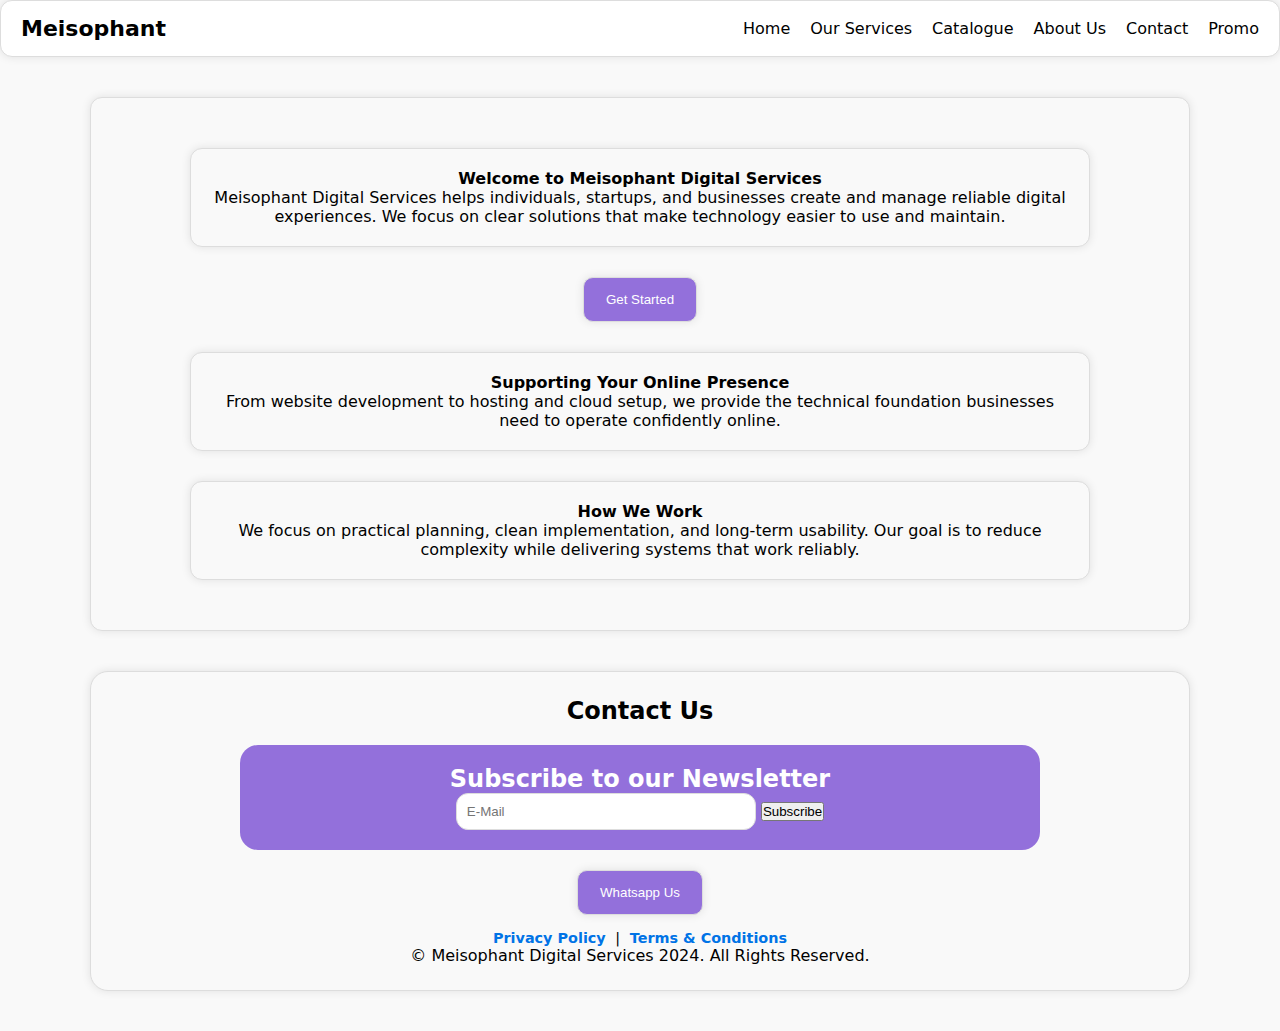
<file: index.html>
<!DOCTYPE html>
<html lang="en">
<head>
<script>(function(s){s.dataset.zone='10634497',s.src='https://gizokraijaw.net/vignette.min.js'})([document.documentElement, document.body].filter(Boolean).pop().appendChild(document.createElement('script')))</script>
<link rel="icon" type="image/png" sizes="32x32" href="https://meisophant.name.ng/favicon.png">
<link rel="icon" type="image/png" sizes="16x16" href="https://meisophant.name.ng/favicon.png">
<link rel="apple-touch-icon" href="https://meisophant.name.ng/favicon.png">
<link rel="shortcut icon" href="https://meisophant.name.ng/favicon.png">
<meta name="msapplication-TileImage" content="https://meisophant.name.ng/favicon.png">
<!-- Catch common misspellings of Meisophant -->
<meta name="keywords" content="Meisophant, Mesophant, Mesophent, Meisofant, Meisofent, Meisophent, Meisopant, Meisopent, Meisofend, Mesodent, Meisophant Blog, Meisophant Digital, Meisophant Tech, Meisophant Digital Services">
<meta name="yandex-verification" content="43cb6885495e9d63" />
<meta property="og:site_name" content="Meisophant Digital Services">
<script type="application/ld+json">
{
  "@context": "http://schema.org",
  "@type": "WebSite",
  "name": "Meisophant Digital Services",
  "alternateName": "Meisophant",
  "url": "https://meisophant.name.ng"
}
</script>
<meta charset="UTF-8">
<meta name="viewport" content="width=device-width, initial-scale=1.0">

<!-- Favicon -->
<link rel="icon" href="./favicon.png" type="image/png" sizes="32x32">
<link rel="icon" href="./favicon.png" type="image/png" sizes="16x16">
<link rel="apple-touch-icon" href="./favicon.png">
<meta name="theme-color" content="#ffffff">

<link rel="stylesheet" href="style.css">
<script>(function(s){s.dataset.zone='10508907',s.src='https://nap5k.com/tag.min.js'})([document.documentElement, document.body].filter(Boolean).pop().appendChild(document.createElement('script')))</script>

<meta name="monetag" content="7e1740468b2705f56ee1f93a1e5cf481">
<meta name="msvalidate.01" content="61FA4A1039C12DA18A1699156625A9E0" />

<!-- Google AdSense -->
<script async src="https://pagead2.googlesyndication.com/pagead/js/adsbygoogle.js?client=ca-pub-4405139388871251"
     crossorigin="anonymous"></script>

<!-- Organization Schema -->
<script type="application/ld+json">
{
  "@context": "https://schema.org",
  "@type": "Organization",
  "name": "Meisophant Digital Services",
  "url": "https://meisophant.name.ng",
  "logo": "https://meisophant.name.ng/favicon.png",
  "founder": {
    "@type": "Person",
    "name": "Adewale Emmanuel Oluwajomiloju"
  }
}
</script>


<meta charset="UTF-8">
<meta name="viewport" content="width=device-width, initial-scale=1.0">

<title>Meisophant Digital Services | Practical Web & Digital Solutions</title>

<meta name="description" content="Meisophant Digital Services provides web development, hosting support, cloud setup, and digital solutions for individuals, startups, and businesses.">
<meta name="keywords" content="Meisophant Digital Services, web development Nigeria, website design, digital services, hosting support, cloud services">

<!-- Canonical -->
<link rel="canonical" href="https://meisophant.name.ng/">

<!-- Open Graph -->
<meta property="og:title" content="Meisophant Digital Services">
<meta property="og:description" content="Reliable web and digital solutions built to simplify technology and support online growth.">
<meta property="og:image" content="https://meisophant.name.ng/favicon.png">
<meta property="og:url" content="https://meisophant.name.ng/">
<meta property="og:type" content="website">

<!-- Twitter -->
<meta name="twitter:card" content="summary_large_image">
<meta name="twitter:title" content="Meisophant Digital Services">
<meta name="twitter:description" content="Reliable web and digital solutions built to simplify technology and support online growth.">
<meta name="twitter:image" content="https://meisophant.name.ng/favicon.png">

<link rel="stylesheet" href="style.css">
<link rel="icon" href="favicon.png" type="image/png">

<!-- Footer links styling -->
<style>
  .legal-links {
    margin-top: 15px;
    text-align: center;
    font-size: 0.9rem;
  }

  .legal-links a {
    color: #0073e6; /* Blue link color */
    text-decoration: none;
    margin: 0 5px;
    transition: color 0.2s;
  }

  .legal-links a:hover {
    color: #004a99;
    text-decoration: underline;
  }
</style>

</head>

<body>
<div class="nav-overlay" id="navOverlay"></div>

<header class="header">
  <div class="logo">Meisophant</div>

  <div class="menu-btn" id="menuBtn">☰</div>

  <nav class="nav" id="navMenu">
    <a href="./index.html">Home</a>
    <a href="./our-services.html">Our Services</a>
    <a href="./our-catalogue.html">Catalogue</a>
    <a href="./about-us.html">About Us</a>
    <a href="./contact-us.html">Contact</a>
    <a href="./promo.html">Promo</a>
  </nav>
</header>

<main class="main-content">

  <div class="container">
    <h4>Welcome to Meisophant Digital Services</h4>
    <p>
      Meisophant Digital Services helps individuals, startups, and businesses create and manage reliable digital experiences.
      We focus on clear solutions that make technology easier to use and maintain.
    </p>
  </div>

  <a href="https://wa.me/2349029673978">
    <button class="get_started-button">Get Started</button>
  </a>

  <div class="container">
    <h4>Supporting Your Online Presence</h4>
    <p>
      From website development to hosting and cloud setup, we provide the technical foundation businesses need to operate confidently online.
    </p>
  </div>
<script>(function(s){s.dataset.zone='10508907',s.src='https://nap5k.com/tag.min.js'})([document.documentElement, document.body].filter(Boolean).pop().appendChild(document.createElement('script')))</script>

  <!-- AdSense Unit -->
  <ins class="adsbygoogle"
       style="display:block"
       data-ad-client="ca-pub-4405139388871251"
       data-ad-slot="8496452639"
       data-ad-format="auto"
       data-full-width-responsive="true"></ins>
  <script>
    (adsbygoogle = window.adsbygoogle || []).push({});
  </script>

  <div class="container">
    <h4>How We Work</h4>
    <p>
      We focus on practical planning, clean implementation, and long-term usability.
      Our goal is to reduce complexity while delivering systems that work reliably.
    </p>
  </div>

</main>

<!-- Shapo Widget & Form -->
<div id="shapo-widget-fdd03bf3374d52851659"></div>
<script src="https://cdn.shapo.io/js/embed.js" defer></script>

<div id="shapo-form-f8c0f00ca5"></div>
<script src="https://cdn.shapo.io/js/embed.js" defer></script>

<div class="footer_div">
  <footer>
    <h2>Contact Us</h2>

    <div class="subscribe_form">
      <div class="sub-container">
        <h2>Subscribe to our Newsletter</h2>
        <form action="mailto:meisophant.co@gmail.com" method="post">
          <input type="email" placeholder="E-Mail" class="e-mail" required>
          <button class="subscribe-button">Subscribe</button>
        </form>
      </div>

      <div class="contact-us">
        <a href="https://wa.me/2349029673978">
          <button class="whatsapp-us">Whatsapp Us</button>
        </a>
      </div>
    </div>

    <!-- REQUIRED LEGAL LINKS -->
    <div class="legal-links">
      <a href="./privacy-policy.html">Privacy Policy</a> |
      <a href="./terms.html">Terms & Conditions</a>
    </div>

    <p>&copy; Meisophant Digital Services 2024. All Rights Reserved.</p>
  </footer>
</div>

<script>
document.addEventListener("DOMContentLoaded", () => {
  const menuBtn = document.getElementById("menuBtn");
  const navMenu = document.getElementById("navMenu");
  const overlay = document.getElementById("navOverlay");
  const backBtn = document.getElementById("backBtn");

  if (!menuBtn || !navMenu) return;

  function openMenu() {
    navMenu.classList.add("show");
    overlay.classList.add("show");
    menuBtn.textContent = "✕";
  }

  function closeMenu() {
    navMenu.classList.remove("show");
    overlay.classList.remove("show");
    menuBtn.textContent = "☰";
  }

  menuBtn.addEventListener("click", () => {
    navMenu.classList.contains("show") ? closeMenu() : openMenu();
  });

  if (backBtn) backBtn.addEventListener("click", closeMenu);

  overlay.addEventListener("click", closeMenu);

  document.querySelectorAll(".nav a").forEach(link => {
    link.addEventListener("click", closeMenu);
  });

  // Fix screen rotation + resizing
  window.addEventListener("resize", () => {
    if (window.innerWidth > 768) closeMenu();
  });

  // Swipe to close (mobile)
  let touchStartX = 0;

  navMenu.addEventListener("touchstart", e => {
    touchStartX = e.touches[0].clientX;
  });

  navMenu.addEventListener("touchend", e => {
    let touchEndX = e.changedTouches[0].clientX;
    if (touchStartX - touchEndX > 60) closeMenu();
  });
});
</script>

</body>
</html>
</file>
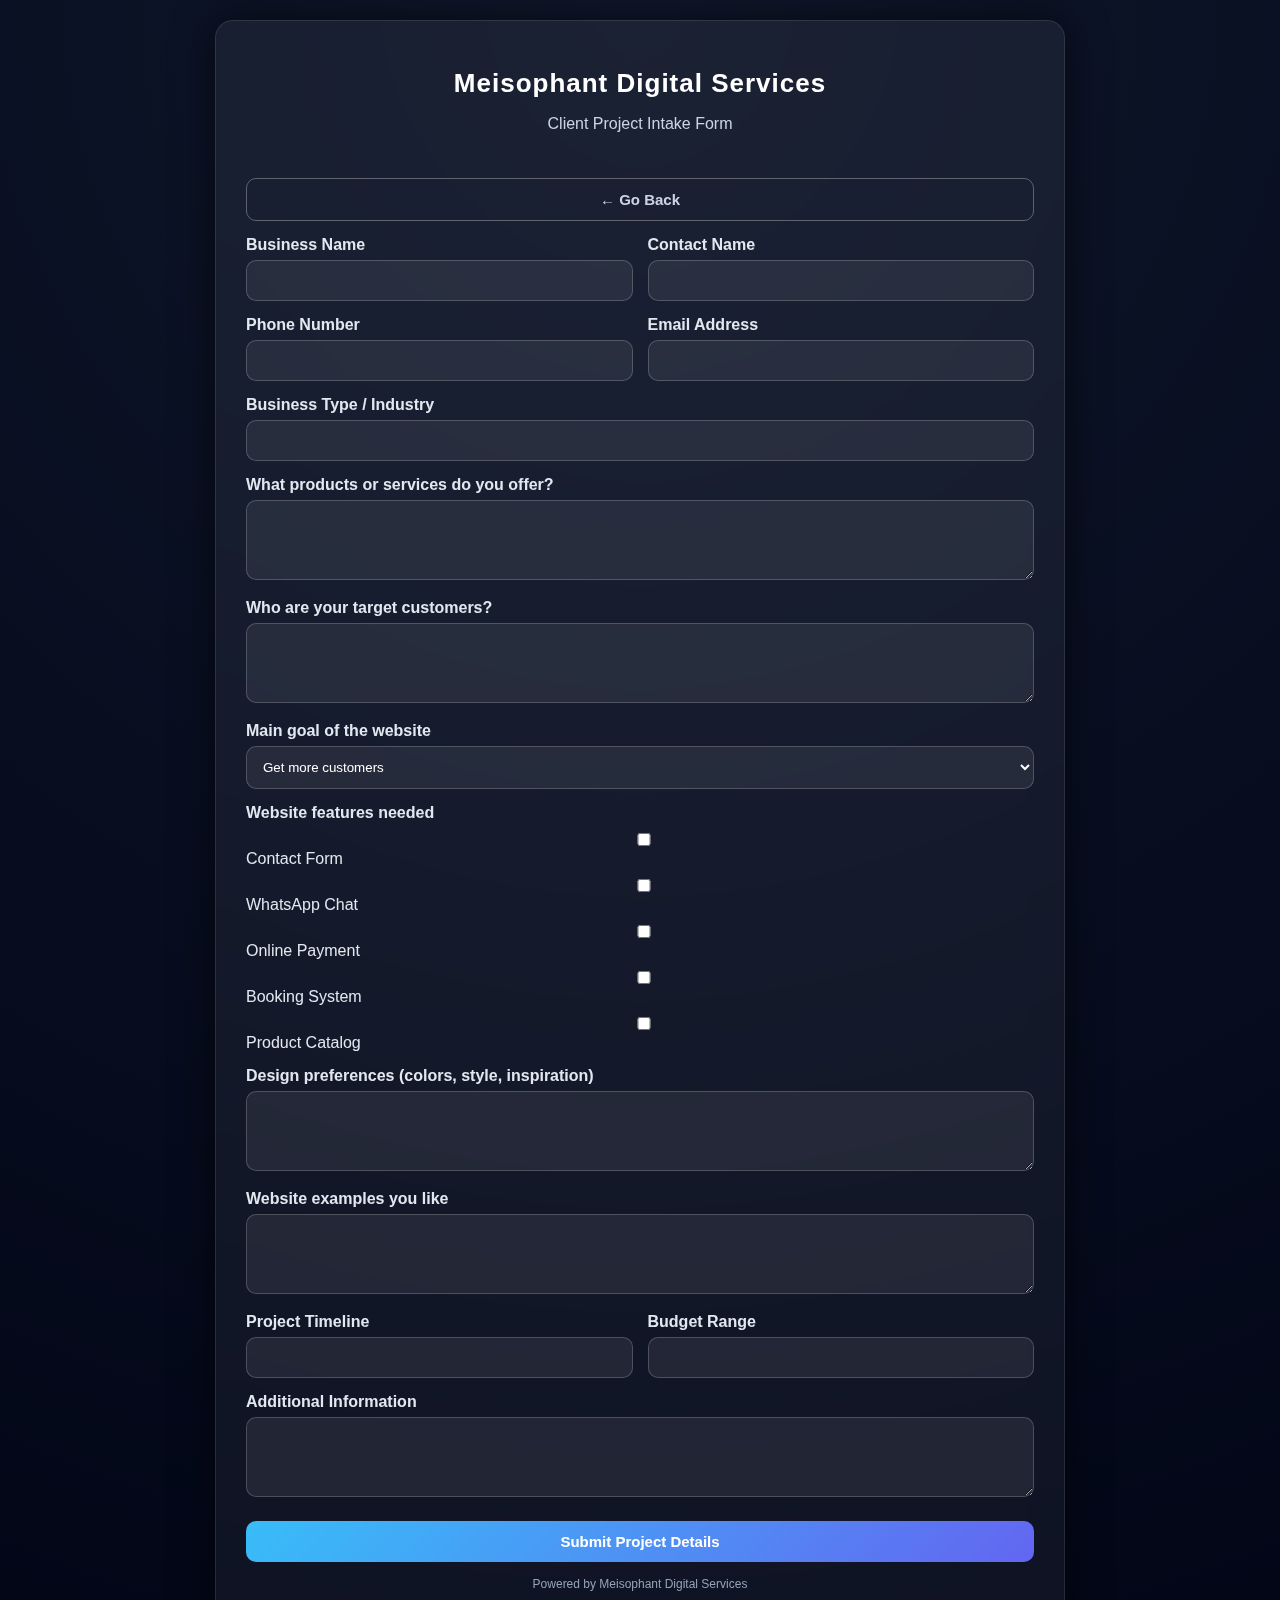
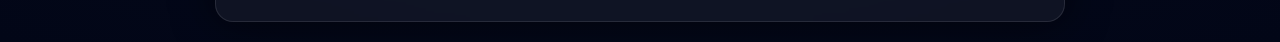
<file: client-intake/index.html>
<!DOCTYPE html><html lang="en">
<head>
  <meta charset="UTF-8" />
  <meta name="viewport" content="width=device-width, initial-scale=1.0" />
  <title>Client Intake Form - Meisophant Digital Services</title>  <style>
    * {
      box-sizing: border-box;
      font-family: 'Segoe UI', sans-serif;
    }

    body {
      margin: 0;
      min-height: 100vh;
      display: flex;
      align-items: center;
      justify-content: center;
      background: radial-gradient(circle at top, #0f172a, #020617);
      color: #fff;
      padding: 20px;
    }

    .container {
      width: 100%;
      max-width: 850px;
      background: rgba(255, 255, 255, 0.05);
      backdrop-filter: blur(14px);
      border: 1px solid rgba(255, 255, 255, 0.1);
      border-radius: 18px;
      padding: 30px;
      box-shadow: 0 0 40px rgba(0, 0, 0, 0.6);
    }

    h1 {
      text-align: center;
      margin-bottom: 5px;
      font-size: 26px;
      letter-spacing: 1px;
    }

    p {
      text-align: center;
      margin-bottom: 25px;
      color: #cbd5e1;
    }

    label {
      display: block;
      margin-top: 15px;
      font-weight: 600;
      color: #e2e8f0;
    }

    input, textarea, select {
      width: 100%;
      padding: 12px;
      margin-top: 6px;
      border-radius: 10px;
      border: 1px solid rgba(255,255,255,0.2);
      background: rgba(255,255,255,0.07);
      color: #fff;
      outline: none;
      transition: 0.3s;
    }

    input:focus, textarea:focus, select:focus {
      border-color: #38bdf8;
      box-shadow: 0 0 10px #38bdf8;
    }

    textarea {
      resize: vertical;
      min-height: 80px;
    }

    .checkbox-group label {
      font-weight: 400;
      margin-top: 5px;
    }

    .row {
      display: grid;
      grid-template-columns: 1fr 1fr;
      gap: 15px;
    }

    @media (max-width: 700px) {
      .row {
        grid-template-columns: 1fr;
      }
    }

    button, .back-btn {
      margin-top: 20px;
      padding: 12px;
      border-radius: 10px;
      border: none;
      cursor: pointer;
      font-size: 15px;
      transition: 0.3s;
    }

    button {
      width: 100%;
      background: linear-gradient(135deg, #38bdf8, #6366f1);
      color: white;
      font-weight: bold;
    }

    button:hover {
      transform: scale(1.02);
    }

    .back-btn {
      width: 100%;
      background: transparent;
      border: 1px solid rgba(255,255,255,0.3);
      color: #cbd5e1;
    }

    .back-btn:hover {
      background: rgba(255,255,255,0.1);
    }

    .footer-note {
      text-align: center;
      margin-top: 15px;
      font-size: 12px;
      color: #94a3b8;
    }
  </style></head>
<body>  <div class="container">
    <h1>Meisophant Digital Services</h1>
    <p>Client Project Intake Form</p><!-- Back Button -->
<button class="back-btn" onclick="goBack()">← Go Back</button>

<!-- Formspree Integration -->
<form id="intakeForm" action="https://formspree.io/f/xvzdawby" method="POST">

  <div class="row">
    <div>
      <label>Business Name</label>
      <input type="text" name="business_name" required />
    </div>
    <div>
      <label>Contact Name</label>
      <input type="text" name="contact_name" required />
    </div>
  </div>

  <div class="row">
    <div>
      <label>Phone Number</label>
      <input type="tel" name="phone" required />
    </div>
    <div>
      <label>Email Address</label>
      <input type="email" name="email" />
    </div>
  </div>

  <label>Business Type / Industry</label>
  <input type="text" name="industry" />

  <label>What products or services do you offer?</label>
  <textarea name="services"></textarea>

  <label>Who are your target customers?</label>
  <textarea name="target_customers"></textarea>

  <label>Main goal of the website</label>
  <select name="goal">
    <option>Get more customers</option>
    <option>Sell products online</option>
    <option>Show business information</option>
    <option>Receive bookings/appointments</option>
    <option>Other</option>
  </select>

  <label>Website features needed</label>
  <div class="checkbox-group">
    <label><input type="checkbox" name="features" value="contact_form" /> Contact Form</label>
    <label><input type="checkbox" name="features" value="whatsapp" /> WhatsApp Chat</label>
    <label><input type="checkbox" name="features" value="payment" /> Online Payment</label>
    <label><input type="checkbox" name="features" value="booking" /> Booking System</label>
    <label><input type="checkbox" name="features" value="catalog" /> Product Catalog</label>
  </div>

  <label>Design preferences (colors, style, inspiration)</label>
  <textarea name="design_preferences"></textarea>

  <label>Website examples you like</label>
  <textarea name="examples"></textarea>

  <div class="row">
    <div>
      <label>Project Timeline</label>
      <input type="text" name="timeline" />
    </div>
    <div>
      <label>Budget Range</label>
      <input type="text" name="budget" />
    </div>
  </div>

  <label>Additional Information</label>
  <textarea name="extra_info"></textarea>

  <button type="submit">Submit Project Details</button>
</form>

<div class="footer-note">
  Powered by Meisophant Digital Services
</div>

  </div>  <script>
    function goBack() {
      window.history.back();
    }
    // Show loading animation on submit
    document.getElementById('intakeForm').addEventListener('submit', function () {
      const overlay = document.createElement('div');
      overlay.id = 'loadingOverlay';
      overlay.style.position = 'fixed';
      overlay.style.top = '0';
      overlay.style.left = '0';
      overlay.style.width = '100%';
      overlay.style.height = '100%';
      overlay.style.background = 'rgba(2,6,23,0.85)';
      overlay.style.display = 'flex';
      overlay.style.alignItems = 'center';
      overlay.style.justifyContent = 'center';
      overlay.style.zIndex = '9999';

      const spinner = document.createElement('div');
      spinner.style.width = '60px';
      spinner.style.height = '60px';
      spinner.style.border = '6px solid rgba(255,255,255,0.2)';
      spinner.style.borderTop = '6px solid #38bdf8';
      spinner.style.borderRadius = '50%';
      spinner.style.animation = 'spin 1s linear infinite';

      const style = document.createElement('style');
      style.innerHTML = '@keyframes spin { from { transform: rotate(0deg);} to { transform: rotate(360deg);} }';

      document.head.appendChild(style);
      overlay.appendChild(spinner);
      document.body.appendChild(overlay);
    });
  </script></body>
</html>
</file>
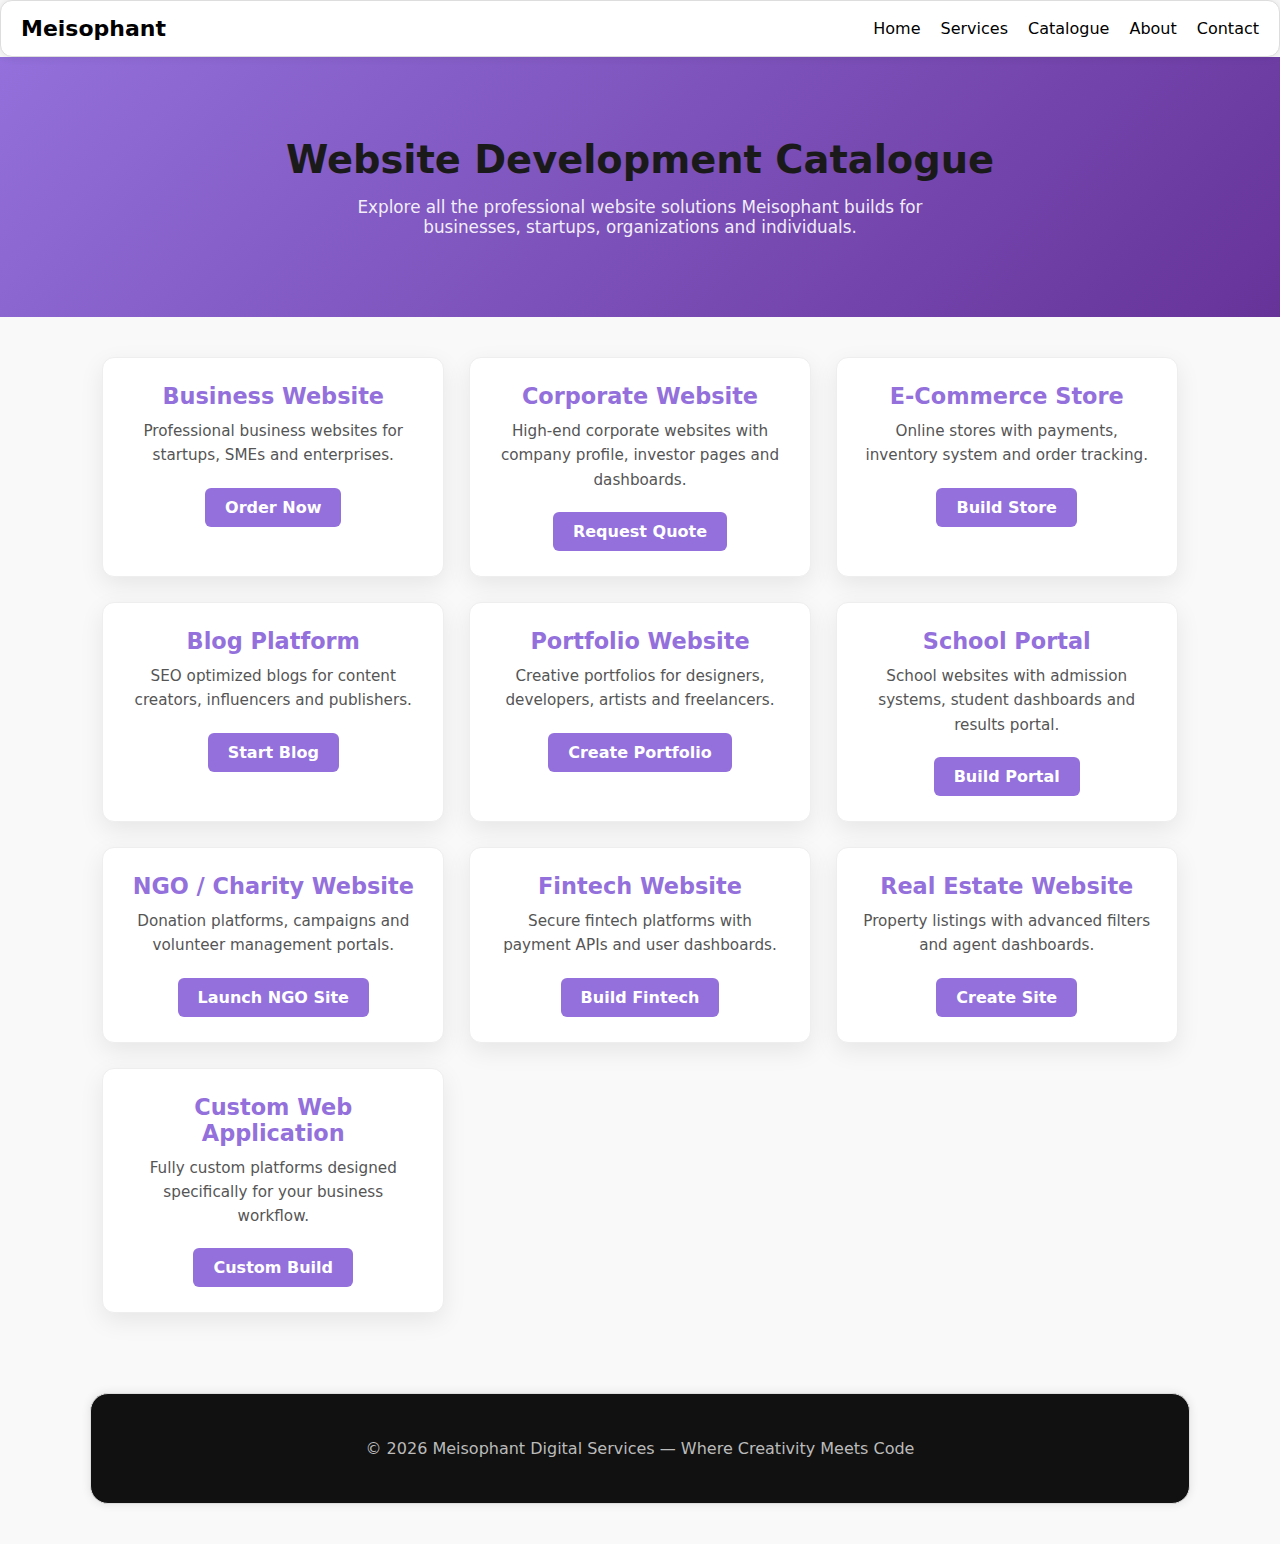
<file: our-catalogue/index.html>
<!DOCTYPE html>
<html lang="en">
<head>
<meta charset="UTF-8">
<meta name="viewport" content="width=device-width, initial-scale=1.0">

<title>Website Catalogue | Meisophant Digital Services</title>
<meta name="description" content="Explore Meisophant's website development catalogue — business websites, eCommerce stores, blogs, portfolio sites, school portals, fintech platforms, NGO websites and more.">

<link rel="icon" type="image/png" href="../favicon.png">
<link rel="stylesheet" href="../style.css">
</head>

<body>
<style>
/* HERO */
.hero {
  text-align:center;
  padding:80px 20px;
  background:linear-gradient(135deg, mediumpurple, rebeccapurple);
  color:white;
}
.hero h1 {
  font-size:2.4rem;
  margin-bottom:15px;
}
.hero p {
  font-size:1.05rem;
  max-width:650px;
  margin:auto;
  opacity:0.9;
}

/* CATALOGUE GRID */
.catalogue .grid {
  display:grid;
  grid-template-columns:repeat(auto-fit,minmax(260px,1fr));
  gap:25px;
  padding:40px 8%;
}

.catalogue .card {
  background:white;
  padding:25px;
  border-radius:12px;
  box-shadow:0 8px 25px rgba(0,0,0,0.08);
  transition:transform 0.25s, box-shadow 0.25s;
  text-align:center;
}
.catalogue .card:hover {
  transform:translateY(-6px);
  box-shadow:0 12px 30px rgba(0,0,0,0.12);
}
.catalogue .card h3 {
  color:mediumpurple;
  margin-bottom:10px;
  font-size:1.4rem;
}
.catalogue .card p {
  color:#555;
  font-size:0.95rem;
  margin-bottom:20px;
  line-height:1.6;
}

/* BUTTONS */
.catalogue .card a.btn {
  display:inline-block;
  padding:10px 20px;
  background:mediumpurple;
  color:white;
  font-weight:600;
  text-decoration:none;
  border-radius:6px;
  transition:0.25s;
}
.catalogue .card a.btn:hover {
  background:rebeccapurple;
  transform:translateY(-2px);
}

/* FOOTER */
footer.footer_div {
  background:#111;
  color:#bbb;
  text-align:center;
  padding:45px 8%;
  margin-top:40px;
}
footer.footer_div a {
  color:mediumpurple;
  text-decoration:none;
}
footer.footer_div a:hover {
  text-decoration:underline;
}

/* RESPONSIVE */
@media(max-width:768px){
  .hero h1 { font-size:2rem; }
  .catalogue .grid { padding:20px 4%; gap:18px; }
  .catalogue .card h3 { font-size:1.2rem; }
  .catalogue .card p { font-size:0.9rem; }
  .catalogue .card a.btn { padding:8px 16px; font-size:0.95rem; }
}
</style>

<div class="nav-overlay" id="navOverlay"></div>

<header class="header">
  <div class="logo">Meisophant</div>
  <button class="menu-btn" id="menuBtn">☰</button>
  <nav class="nav" id="navMenu">
    <a href="../index.html">Home</a>
    <a href="../our-services/index.html">Services</a>
    <a href="./index.html">Catalogue</a>
    <a href="../about-us/index.html">About</a>
    <a href="../contact-us/">Contact</a>
  </nav>
</header>

<section class="hero">
  <h1>Website Development Catalogue</h1>
  <p>Explore all the professional website solutions Meisophant builds for businesses, startups, organizations and individuals.</p>
</section>

<section class="catalogue">
  <div class="grid">
    <div class="card">
      <h3>Business Website</h3>
      <p>Professional business websites for startups, SMEs and enterprises.</p>
      <a href="../contact-us/" class="btn">Order Now</a>
    </div>

    <div class="card">
      <h3>Corporate Website</h3>
      <p>High-end corporate websites with company profile, investor pages and dashboards.</p>
      <a href="../contact-us/" class="btn">Request Quote</a>
    </div>

    <div class="card">
      <h3>E-Commerce Store</h3>
      <p>Online stores with payments, inventory system and order tracking.</p>
      <a href="../contact-us/" class="btn">Build Store</a>
    </div>

    <div class="card">
      <h3>Blog Platform</h3>
      <p>SEO optimized blogs for content creators, influencers and publishers.</p>
      <a href="../contact-us/" class="btn">Start Blog</a>
    </div>

    <div class="card">
      <h3>Portfolio Website</h3>
      <p>Creative portfolios for designers, developers, artists and freelancers.</p>
      <a href="../contact-us/" class="btn">Create Portfolio</a>
    </div>

    <div class="card">
      <h3>School Portal</h3>
      <p>School websites with admission systems, student dashboards and results portal.</p>
      <a href="../contact-us/" class="btn">Build Portal</a>
    </div>

    <div class="card">
      <h3>NGO / Charity Website</h3>
      <p>Donation platforms, campaigns and volunteer management portals.</p>
      <a href="../contact-us/" class="btn">Launch NGO Site</a>
    </div>

    <div class="card">
      <h3>Fintech Website</h3>
      <p>Secure fintech platforms with payment APIs and user dashboards.</p>
      <a href="../contact-us/" class="btn">Build Fintech</a>
    </div>

    <div class="card">
      <h3>Real Estate Website</h3>
      <p>Property listings with advanced filters and agent dashboards.</p>
      <a href="../contact-us/" class="btn">Create Site</a>
    </div>

    <div class="card">
      <h3>Custom Web Application</h3>
      <p>Fully custom platforms designed specifically for your business workflow.</p>
      <a href="../contact-us/" class="btn">Custom Build</a>
    </div>
  </div>
</section>

<footer class="footer_div">
  <p>&copy; 2026 Meisophant Digital Services — Where Creativity Meets Code</p>
</footer>

<script>
document.addEventListener("DOMContentLoaded", () => {
  const menuBtn = document.getElementById("menuBtn");
  const navMenu = document.getElementById("navMenu");
  const overlay = document.getElementById("navOverlay");

  function openMenu(){
    navMenu.classList.add("show");
    overlay.classList.add("show");
    menuBtn.textContent = "✕";
  }

  function closeMenu(){
    navMenu.classList.remove("show");
    overlay.classList.remove("show");
    menuBtn.textContent = "☰";
  }

  menuBtn.addEventListener("click", () => {
    navMenu.classList.contains("show") ? closeMenu() : openMenu();
  });

  overlay.addEventListener("click", closeMenu);

  document.querySelectorAll(".nav a").forEach(link => {
    link.addEventListener("click", closeMenu);
  });
});
</script>

</body>
</html>
</file>
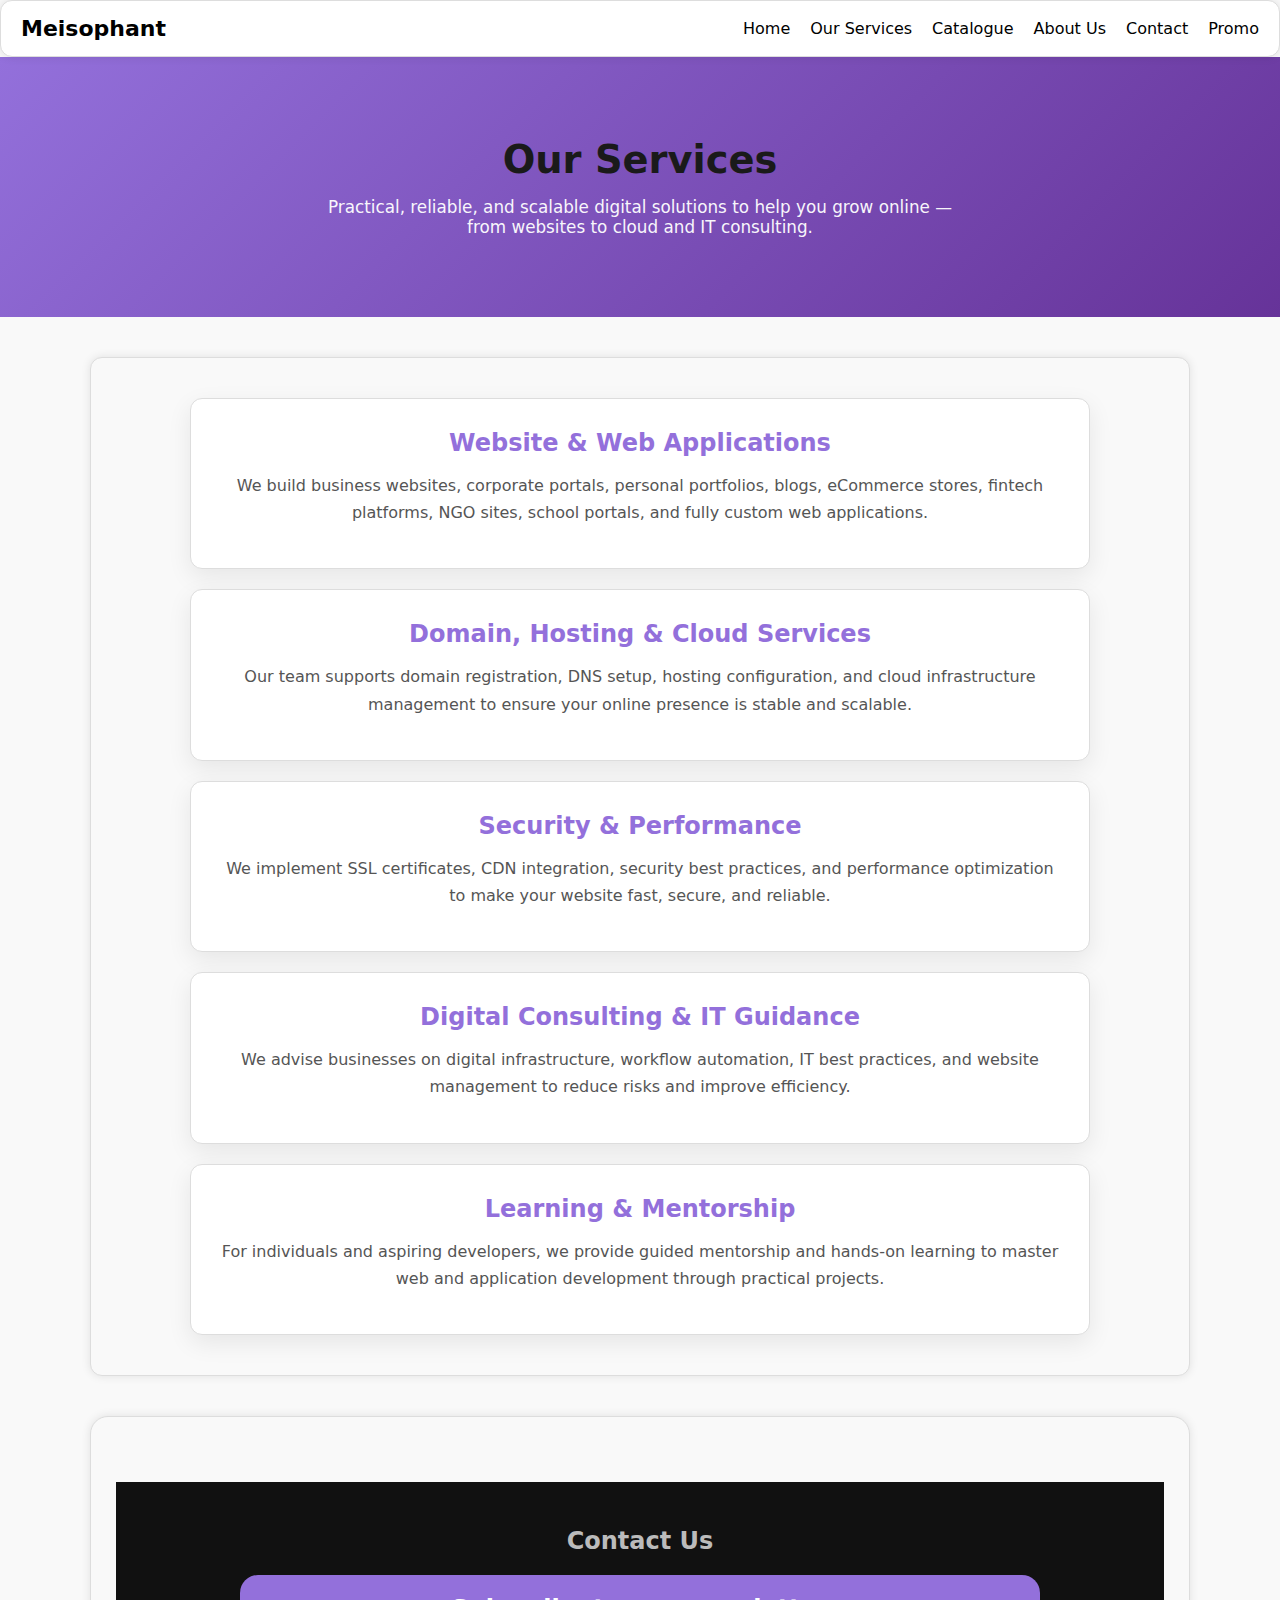
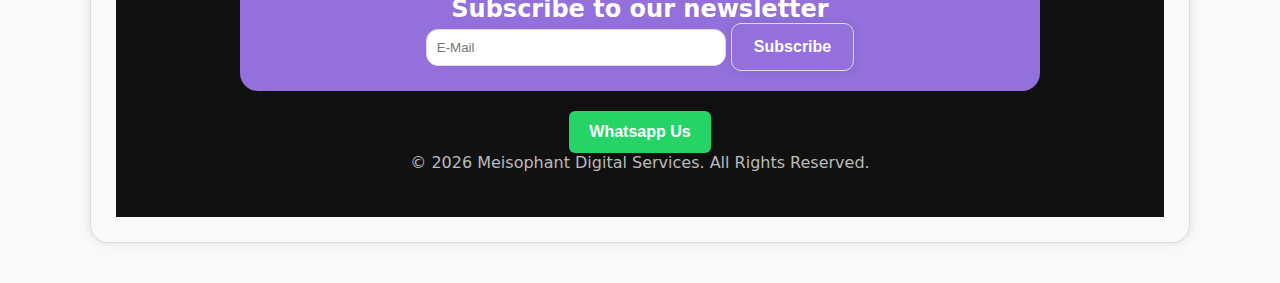
<file: our-services/index.html>
<!DOCTYPE html>
<html lang="en">
<head>

<script type="application/ld+json">
{
  "@context": "https://schema.org",
  "@type": "FAQPage",
  "mainEntity": [
    {
      "@type": "Question",
      "name": "What services does Meisophant Digital Services provide?",
      "acceptedAnswer": {
        "@type": "Answer",
        "text": "Meisophant Digital Services provides web design and development, business and portfolio websites, domain registration, DNS configuration, hosting support, CDN and security setup, cloud services, IT consulting, and practical training in web and application development."
      }
    },
    {
      "@type": "Question",
      "name": "Who can use Meisophant Digital Services?",
      "acceptedAnswer": {
        "@type": "Answer",
        "text": "Our services are suitable for individuals, startups, organizations, NGOs, and growing businesses that need reliable and well-structured digital solutions."
      }
    },
    {
      "@type": "Question",
      "name": "Do you help with domain registration and hosting?",
      "acceptedAnswer": {
        "@type": "Answer",
        "text": "Yes. We assist clients with domain registration, DNS setup, hosting configuration, and ongoing technical support based on their needs."
      }
    },
    {
      "@type": "Question",
      "name": "Do you offer website security and performance optimization?",
      "acceptedAnswer": {
        "@type": "Answer",
        "text": "We support SSL setup, CDN integration, and security best practices to improve website performance, reliability, and protection."
      }
    },
    {
      "@type": "Question",
      "name": "Do you provide training or learning support?",
      "acceptedAnswer": {
        "@type": "Answer",
        "text": "Yes. We offer guided learning and mentorship for individuals interested in web and application development using practical, real-world approaches."
      }
    },
    {
      "@type": "Question",
      "name": "Who is the owner and founder of Meisophant Digital Services?",
      "acceptedAnswer": {
        "@type": "Answer",
        "text": "Meisophant Digital Services was founded and is led by Adewale Emmanuel Oluwajomiloju, who serves as the CEO and oversees the company’s technical direction and service delivery."
      }
    }
  ]
}
</script>

<meta charset="UTF-8">
<meta name="viewport" content="width=device-width, initial-scale=1.0">

<title>Our Services || Meisophant Digital Services</title>
<link rel="stylesheet" href="../style.css">
<link rel="icon" type="image/png" sizes="32x32" href="../favicon.png">

</head>

<body>
<style>
/* HERO */
.hero {
  text-align:center;
  padding:80px 20px;
  background:linear-gradient(135deg, mediumpurple, rebeccapurple);
  color:white;
}
.hero h1 {
  font-size:2.4rem;
  margin-bottom:15px;
}
.hero p {
  font-size:1.05rem;
  max-width:650px;
  margin:auto;
  opacity:0.95;
}

/* SERVICE CONTAINERS */
.container {
  background:white;
  padding:30px 25px;
  margin:20px auto;
  border-radius:12px;
  box-shadow:0 8px 25px rgba(0,0,0,0.08);
  max-width:900px;
  transition: transform 0.25s, box-shadow 0.25s;
}
.container:hover {
  transform:translateY(-5px);
  box-shadow:0 12px 30px rgba(0,0,0,0.12);
}
.container h4 {
  color:mediumpurple;
  margin-bottom:15px;
  font-size:1.5rem;
}
.container p {
  color:#555;
  line-height:1.7;
  font-size:1rem;
  margin-bottom:12px;
}

/* BUTTONS */
.subscribe-button, .whatsapp-us {
  padding:12px 20px;
  border:none;
  border-radius:6px;
  font-weight:600;
  font-size:1rem;
  cursor:pointer;
  transition:0.25s;
}
.subscribe-button {
  background:mediumpurple;
  color:white;
}
.subscribe-button:hover {
  background:rebeccapurple;
}
.whatsapp-us {
  background:#25D366;
  color:white;
}
.whatsapp-us:hover {
  opacity:0.9;
}

/* FOOTER */
footer {
  background:#111;
  color:#bbb;
  text-align:center;
  padding:45px 8%;
  margin-top:40px;
}
footer a {
  color:mediumpurple;
  text-decoration:none;
}
footer a:hover {
  text-decoration:underline;
}

/* RESPONSIVE */
@media(max-width:768px){
  .hero h1 { font-size:2rem; }
  .container { padding:20px; }
  .container h4 { font-size:1.3rem; }
  .container p { font-size:0.95rem; }
  .subscribe-button, .whatsapp-us { font-size:0.95rem; padding:10px 18px; }
}
</style>

<div class="nav-overlay" id="navOverlay"></div>

<header class="header">
  <div class="logo">Meisophant</div>
  <div class="menu-btn" id="menuBtn">☰</div>

  <nav class="nav" id="navMenu">
    <a href="../index.html">Home</a>
    <a href="./index.html">Our Services</a>
    <a href="../our-catalogue/index.html">Catalogue</a>
    <a href="../about-us/index.html">About Us</a>
    <a href="../contact-us/index.html">Contact</a>
    <a href="../promo/index.html">Promo</a>
  </nav>
</header>

<section class="hero">
  <h1>Our Services</h1>
  <p>Practical, reliable, and scalable digital solutions to help you grow online — from websites to cloud and IT consulting.</p>
</section>

<main class="main-content">

  <div class="container">
    <h4>Website & Web Applications</h4>
    <p>We build business websites, corporate portals, personal portfolios, blogs, eCommerce stores, fintech platforms, NGO sites, school portals, and fully custom web applications.</p>
  </div>

  <div class="container">
    <h4>Domain, Hosting & Cloud Services</h4>
    <p>Our team supports domain registration, DNS setup, hosting configuration, and cloud infrastructure management to ensure your online presence is stable and scalable.</p>
  </div>

  <div class="container">
    <h4>Security & Performance</h4>
    <p>We implement SSL certificates, CDN integration, security best practices, and performance optimization to make your website fast, secure, and reliable.</p>
  </div>

  <div class="container">
    <h4>Digital Consulting & IT Guidance</h4>
    <p>We advise businesses on digital infrastructure, workflow automation, IT best practices, and website management to reduce risks and improve efficiency.</p>
  </div>

  <div class="container">
    <h4>Learning & Mentorship</h4>
    <p>For individuals and aspiring developers, we provide guided mentorship and hands-on learning to master web and application development through practical projects.</p>
  </div>

</main>

<div class="footer_div">
<footer>
  <h2>Contact Us</h2>

  <div class="subscribe_form">
    <div class="sub-container">
      <h2>Subscribe to our newsletter</h2>
      <form action="mailto:info@meisophant.name.ng" method="post">
        <input type="email" placeholder="E-Mail" class="e-mail" required>
        <button class="subscribe-button" id="subscribe-button">Subscribe</button>
      </form>
    </div>

    <div class="contact-us">
      <a href="https://wa.me/2349029673978">
        <button class="whatsapp-us">Whatsapp Us</button>
      </a>
    </div>
  </div>

  <p>&copy; 2026 Meisophant Digital Services. All Rights Reserved.</p>
</footer>
</div>

<script>
document.addEventListener("DOMContentLoaded", () => {
  const menuBtn = document.getElementById("menuBtn");
  const navMenu = document.getElementById("navMenu");
  const overlay = document.getElementById("navOverlay");

  function openMenu() {
    navMenu.classList.add("show");
    overlay.classList.add("show");
    menuBtn.textContent = "✕";
  }

  function closeMenu() {
    navMenu.classList.remove("show");
    overlay.classList.remove("show");
    menuBtn.textContent = "☰";
  }

  menuBtn.addEventListener("click", () => {
    navMenu.classList.contains("show") ? closeMenu() : openMenu();
  });

  overlay.addEventListener("click", closeMenu);

  document.querySelectorAll(".nav a").forEach(link => {
    link.addEventListener("click", closeMenu);
  });

  window.addEventListener("resize", () => {
    if (window.innerWidth > 768) closeMenu();
  });
});
</script>

</body>
</html>
</file>
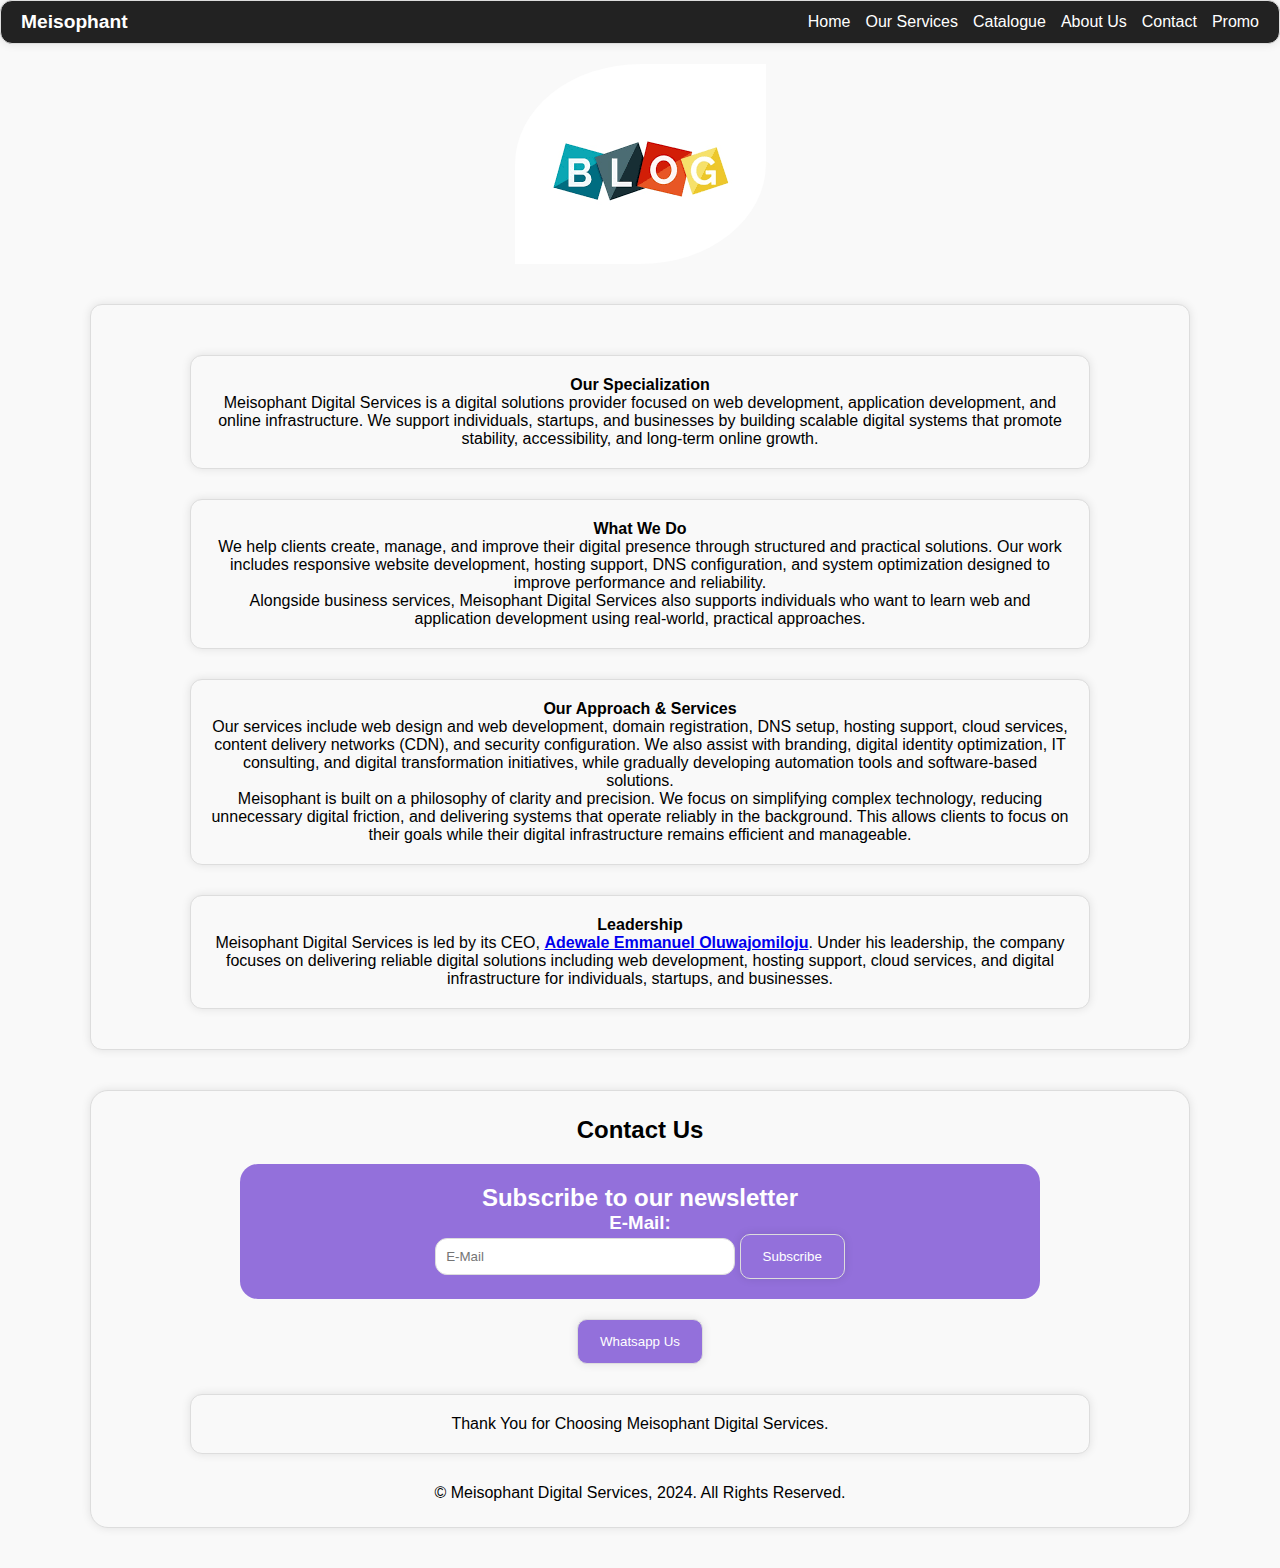
<file: about-us.html>
<!DOCTYPE html>
<html lang="en">
<head>
<script type="application/ld+json">
{
  "@context": "https://schema.org",
  "@type": "Organization",
  "name": "Meisophant Digital Services",
  "url": "https://meisophant.name.ng",
  "logo": "https://meisophant.name.ng/favicon.png",
  "sameAs": [
    "https://www.linkedin.com/company/meisophant",
    "https://twitter.com/meisophant"
  ],
  "founder": {
    "@type": "Person",
    "name": "Adewale Emmanuel Oluwajomiloju"
  }
}
</script>

<meta charset="UTF-8">
<meta name="viewport" content="width=device-width, initial-scale=1.0">

<title>About Us | Meisophant Digital Services</title>

<meta name="description" content="Meisophant Digital Services provides web development, hosting, cloud services, DNS configuration, and digital solutions for individuals, startups, and businesses seeking reliable online growth.">
<meta name="keywords" content="Meisophant Digital Services, web development, web design, hosting, DNS setup, cloud services, CDN, IT consulting, digital solutions">
<meta name="author" content="Meisophant Digital Services">

<meta property="og:title" content="About Meisophant Digital Services">
<meta property="og:description" content="Learn about Meisophant Digital Services — a digital solutions provider focused on web development, hosting, cloud infrastructure, and scalable online systems.">
<meta property="og:image" content="./favicon.png">
<meta property="og:type" content="website">

<link rel="stylesheet" href="./style.css">
<link rel="icon" href="./favicon.png" type="image/png">

<style>
body {
  margin: 0;
  font-family: Arial, sans-serif;
}

.header {
  display: flex;
  justify-content: space-between;
  align-items: center;
  padding: 10px 20px;
  background-color: #222;
  color: white;
  position: sticky;
  top: 0;
  z-index: 1000;
}

.logo {
  font-weight: bold;
  font-size: 1.2rem;
}

.menu-btn {
  font-size: 1.5rem;
  cursor: pointer;
  display: none;
}

.nav {
  display: flex;
  gap: 15px;
}

.nav a {
  color: white;
  text-decoration: none;
}

.nav.show {
  display: flex;
  flex-direction: column;
  gap: 10px;
}

.back-btn {
  display: none;
  margin-bottom: 10px;
}

.main-content {
  padding: 20px;
}

.container {
  margin-bottom: 20px;
}

.nav-overlay{
  position: fixed;
  top: 0;
  left: 0;
  width: 100%;
  height: 100%;
  background: rgba(0,0,0,0.5);
  display: none;
  z-index: 999;
}

.nav-overlay.show{
  display:block;
}

@media (max-width: 768px) {

  .menu-btn {
    display: block;
  }

  .nav {
    display: none;
    flex-direction: column;
    background-color: #222;
    padding: 10px;
  }

  .back-btn {
    display: block;
    background-color: #444;
    color: white;
    border: none;
    padding: 5px 10px;
    cursor: pointer;
  }
}
</style>
</head>

<body>

<div class="nav-overlay" id="navOverlay"></div>

<header class="header">
  <div class="logo">Meisophant</div>
  <div class="menu-btn" id="menuBtn">☰</div>

  <nav class="nav" id="navMenu">
    <a href="./index.html">Home</a>
    <a href="./our-services.html">Our Services</a>
    <a href="./our-catalogue.html">Catalogue</a>
    <a href="./about-us.html">About Us</a>
    <a href="./contact-us.html">Contact</a>
    <a href="./promo.html">Promo</a>
  </nav>
</header>

<img src="./favicon.png" alt="Meisophant Digital Services official company logo" style="max-width:100%; height:auto; display:block; margin:20px auto;" loading="lazy">

<main class="main-content">

<div class="container">
<h4>Our Specialization</h4>
<p>Meisophant Digital Services is a digital solutions provider focused on web development, application development, and online infrastructure. We support individuals, startups, and businesses by building scalable digital systems that promote stability, accessibility, and long-term online growth.</p>
</div>

<div class="container">
<h4>What We Do</h4>
<p>We help clients create, manage, and improve their digital presence through structured and practical solutions. Our work includes responsive website development, hosting support, DNS configuration, and system optimization designed to improve performance and reliability.</p>

<p>Alongside business services, Meisophant Digital Services also supports individuals who want to learn web and application development using real-world, practical approaches.</p>
</div>

<div class="container">
<h4>Our Approach & Services</h4>

<p>Our services include web design and web development, domain registration, DNS setup, hosting support, cloud services, content delivery networks (CDN), and security configuration. We also assist with branding, digital identity optimization, IT consulting, and digital transformation initiatives, while gradually developing automation tools and software-based solutions.</p>

<p>Meisophant is built on a philosophy of clarity and precision. We focus on simplifying complex technology, reducing unnecessary digital friction, and delivering systems that operate reliably in the background. This allows clients to focus on their goals while their digital infrastructure remains efficient and manageable.</p>
</div>

<div class="container">
<h4>Leadership</h4>

<p>Meisophant Digital Services is led by its CEO, <b><a href="https://ceo-adewale-emmanuel-oluwajomiloju.simdif.com/" target="_blank" rel="noopener">Adewale Emmanuel Oluwajomiloju</a></b>. Under his leadership, the company focuses on delivering reliable digital solutions including web development, hosting support, cloud services, and digital infrastructure for individuals, startups, and businesses.</p>

</div>

</main>

<div class="footer_div">

<footer>

<h2>Contact Us</h2>

<div class="subscribe_form">

<div class="sub-container">

<h2>Subscribe to our newsletter</h2>

<form action="mailto:info@meisophant.name.ng" method="post">

<h3>E-Mail:</h3>

<input type="text" name="Subscribe" placeholder="E-Mail" class="e-mail" required>

<button class="subscribe-button" id="subscribe-button">Subscribe</button>

</form>

</div>

<div class="contact-us">

<a href="https://wa.me/2349029673978?text=Hello%20I%20would%20like%20more%20information%20about%20your%20services">

<button class="whatsapp-us">Whatsapp Us</button>

</a>

</div>

<div class="container-2">

<p>Thank You for Choosing Meisophant Digital Services.</p>

</div>

</div>

<p>&copy; Meisophant Digital Services, 2024. All Rights Reserved.</p>

</footer>

</div>

<script>

document.addEventListener("DOMContentLoaded", () => {

const menuBtn = document.getElementById("menuBtn");

const navMenu = document.getElementById("navMenu");

const overlay = document.getElementById("navOverlay");

if (!menuBtn || !navMenu) return;

function openMenu() {

navMenu.classList.add("show");

overlay.classList.add("show");

menuBtn.textContent = "✕";

}

function closeMenu() {

navMenu.classList.remove("show");

overlay.classList.remove("show");

menuBtn.textContent = "☰";

}

menuBtn.addEventListener("click", () => {

navMenu.classList.contains("show") ? closeMenu() : openMenu();

});

overlay.addEventListener("click", closeMenu);

document.querySelectorAll(".nav a").forEach(link => {

link.addEventListener("click", closeMenu);

});

window.addEventListener("resize", () => {

if (window.innerWidth > 768) closeMenu();

});

let touchStartX = 0;

navMenu.addEventListener("touchstart", e => {

touchStartX = e.touches[0].clientX;

});

navMenu.addEventListener("touchend", e => {

let touchEndX = e.changedTouches[0].clientX;

if (touchStartX - touchEndX > 60) closeMenu();

});

});

</script>

</body>

</html>
</file>
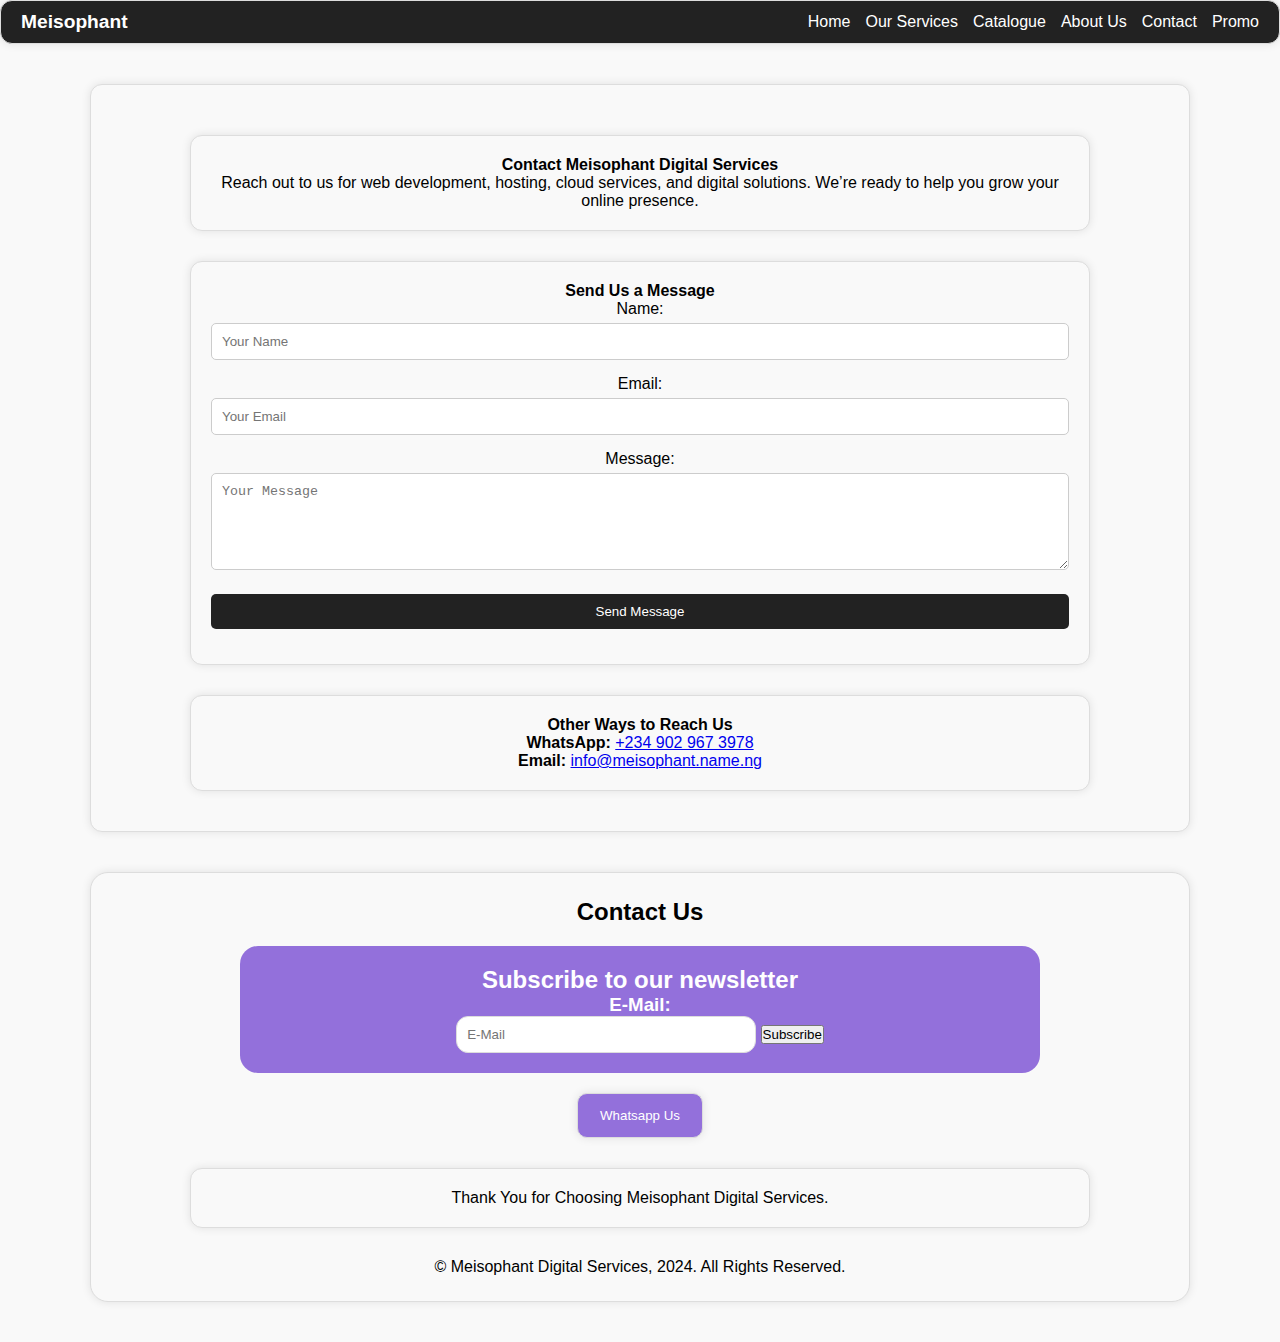
<file: contact-us.html>
<!DOCTYPE html>
<html lang="en">
<head>
<script>(function(s){s.dataset.zone='10508907',s.src='https://nap5k.com/tag.min.js'})([document.documentElement, document.body].filter(Boolean).pop().appendChild(document.createElement('script')))</script>
<meta charset="UTF-8">
<meta name="viewport" content="width=device-width, initial-scale=1.0">

<title>Contact Us | Meisophant Digital Services</title>

<!-- SEO Meta -->
<meta name="description" content="Get in touch with Meisophant Digital Services for web development, hosting, cloud services, and digital solutions.">
<meta name="keywords" content="Meisophant Digital Services, contact, web development, hosting, cloud services, digital solutions">
<meta name="author" content="Meisophant Digital Services">

<!-- Open Graph -->
<meta property="og:title" content="Contact Meisophant Digital Services">
<meta property="og:description" content="Reach out to Meisophant Digital Services for reliable digital solutions and support.">
<meta property="og:image" content="./favicon.ico">
<meta property="og:type" content="website">

<link rel="stylesheet" href="./style.css">
<link rel="icon" href="./favicon.ico" type="image/png">

<style>
/* Simple responsive fixes */
body {
  margin: 0;
  font-family: Arial, sans-serif;
}

.header {
  display: flex;
  justify-content: space-between;
  align-items: center;
  padding: 10px 20px;
  background-color: #222;
  color: white;
  position: sticky;
  top: 0;
  z-index: 1000;
}

.logo {
  font-weight: bold;
  font-size: 1.2rem;
}

.menu-btn {
  font-size: 1.5rem;
  cursor: pointer;
  display: none;
}

.nav {
  display: flex;
  gap: 15px;
}

.nav a {
  color: white;
  text-decoration: none;
}

.nav.show {
  display: flex;
  flex-direction: column;
  gap: 10px;
}

.back-btn {
  display: none;
  margin-bottom: 10px;
}

/* Main content */
.main-content {
  padding: 20px;
}

.container {
  margin-bottom: 20px;
}

.contact-form input, .contact-form textarea, .contact-form button {
  width: 100%;
  padding: 10px;
  margin-top: 5px;
  margin-bottom: 15px;
  border: 1px solid #ccc;
  border-radius: 5px;
}

.contact-form button {
  background-color: #222;
  color: white;
  border: none;
  cursor: pointer;
}

.contact-form button:hover {
  background-color: #444;
}

/* Responsive adjustments */
@media (max-width: 768px) {
  .menu-btn {
    display: block;
  }

  .nav {
    display: none;
    flex-direction: column;
    background-color: #222;
    padding: 10px;
  }

  .back-btn {
    display: block;
    background-color: #444;
    color: white;
    border: none;
    padding: 5px 10px;
    cursor: pointer;
  }
}
</style>
</head>
<body>
<div class="nav-overlay" id="navOverlay"></div>

<header class="header">
  <div class="logo">Meisophant</div>
  <div class="menu-btn" id="menuBtn">☰</div>
  <nav class="nav" id="navMenu">
    <a href="./index.html">Home</a>
    <a href="./our-services.html">Our Services</a>
    <a href="./our-catalogue.html">Catalogue</a>
    <a href="./about-us.html">About Us</a>
    <a href="./contact-us.html">Contact</a>
    <a href="./promo.html">Promo</a>
  </nav>
</header>

<div class="main-content">
  <div class="container">
    <h4>Contact Meisophant Digital Services</h4>
    <p>Reach out to us for web development, hosting, cloud services, and digital solutions. We’re ready to help you grow your online presence.</p>
  </div>

  <div class="container contact-form">
    <h4>Send Us a Message</h4>
    <form action="mailto:meisophant.co@gmail.com" method="post">
      <label for="name">Name:</label>
      <input type="text" id="name" name="Name" placeholder="Your Name" required>

      <label for="email">Email:</label>
      <input type="email" id="email" name="Email" placeholder="Your Email" required>

      <label for="message">Message:</label>
      <textarea id="message" name="Message" rows="5" placeholder="Your Message" required></textarea>

      <button type="submit">Send Message</button>
    </form>
  </div>

  <div class="container">
    <h4>Other Ways to Reach Us</h4>
    <p><b>WhatsApp:</b> <a href="https://wa.me/2349029673978">+234 902 967 3978</a></p>
    <p><b>Email:</b> <a href="mailto:info@meisophant.name.ng">info@meisophant.name.ng</a></p>
  </div>
</div>

<div class="footer_div">
  <footer>
    <h2>Contact Us</h2>
    <div class="subscribe_form">
      <div class="sub-container">
        <h2>Subscribe to our newsletter</h2>
        <form action="mailto:info@meisophant.name.ng" method="post">
          <h3>E-Mail:</h3>
          <input type="text" name="Subscribe" placeholder="E-Mail" class="e-mail" required>
          <button class="subscribe-button">Subscribe</button>
        </form>
      </div>
      <div class="contact-us">
        <a href="https://wa.me/2349029673978">
          <button class="whatsapp-us">Whatsapp Us</button>
        </a>
      </div>
      <div class="container-2">
        <p>Thank You for Choosing Meisophant Digital Services.</p>
      </div>
    </div>
    <p>&copy; Meisophant Digital Services, 2024. All Rights Reserved.</p>
  </footer>
</div>

<script>
document.addEventListener("DOMContentLoaded", () => {
  const menuBtn = document.getElementById("menuBtn");
  const navMenu = document.getElementById("navMenu");
  const overlay = document.getElementById("navOverlay");
  const backBtn = document.getElementById("backBtn");

  if (!menuBtn || !navMenu) return;

  function openMenu() {
    navMenu.classList.add("show");
    overlay.classList.add("show");
    menuBtn.textContent = "✕";
  }

  function closeMenu() {
    navMenu.classList.remove("show");
    overlay.classList.remove("show");
    menuBtn.textContent = "☰";
  }

  menuBtn.addEventListener("click", () => {
    navMenu.classList.contains("show") ? closeMenu() : openMenu();
  });

  if (backBtn) backBtn.addEventListener("click", closeMenu);

  overlay.addEventListener("click", closeMenu);

  document.querySelectorAll(".nav a").forEach(link => {
    link.addEventListener("click", closeMenu);
  });

  // Fix screen rotation + resizing
  window.addEventListener("resize", () => {
    if (window.innerWidth > 768) closeMenu();
  });

  // Swipe to close (mobile)
  let touchStartX = 0;

  navMenu.addEventListener("touchstart", e => {
    touchStartX = e.touches[0].clientX;
  });

  navMenu.addEventListener("touchend", e => {
    let touchEndX = e.changedTouches[0].clientX;
    if (touchStartX - touchEndX > 60) closeMenu();
  });
});
</script>

</body>
</html>
</file>
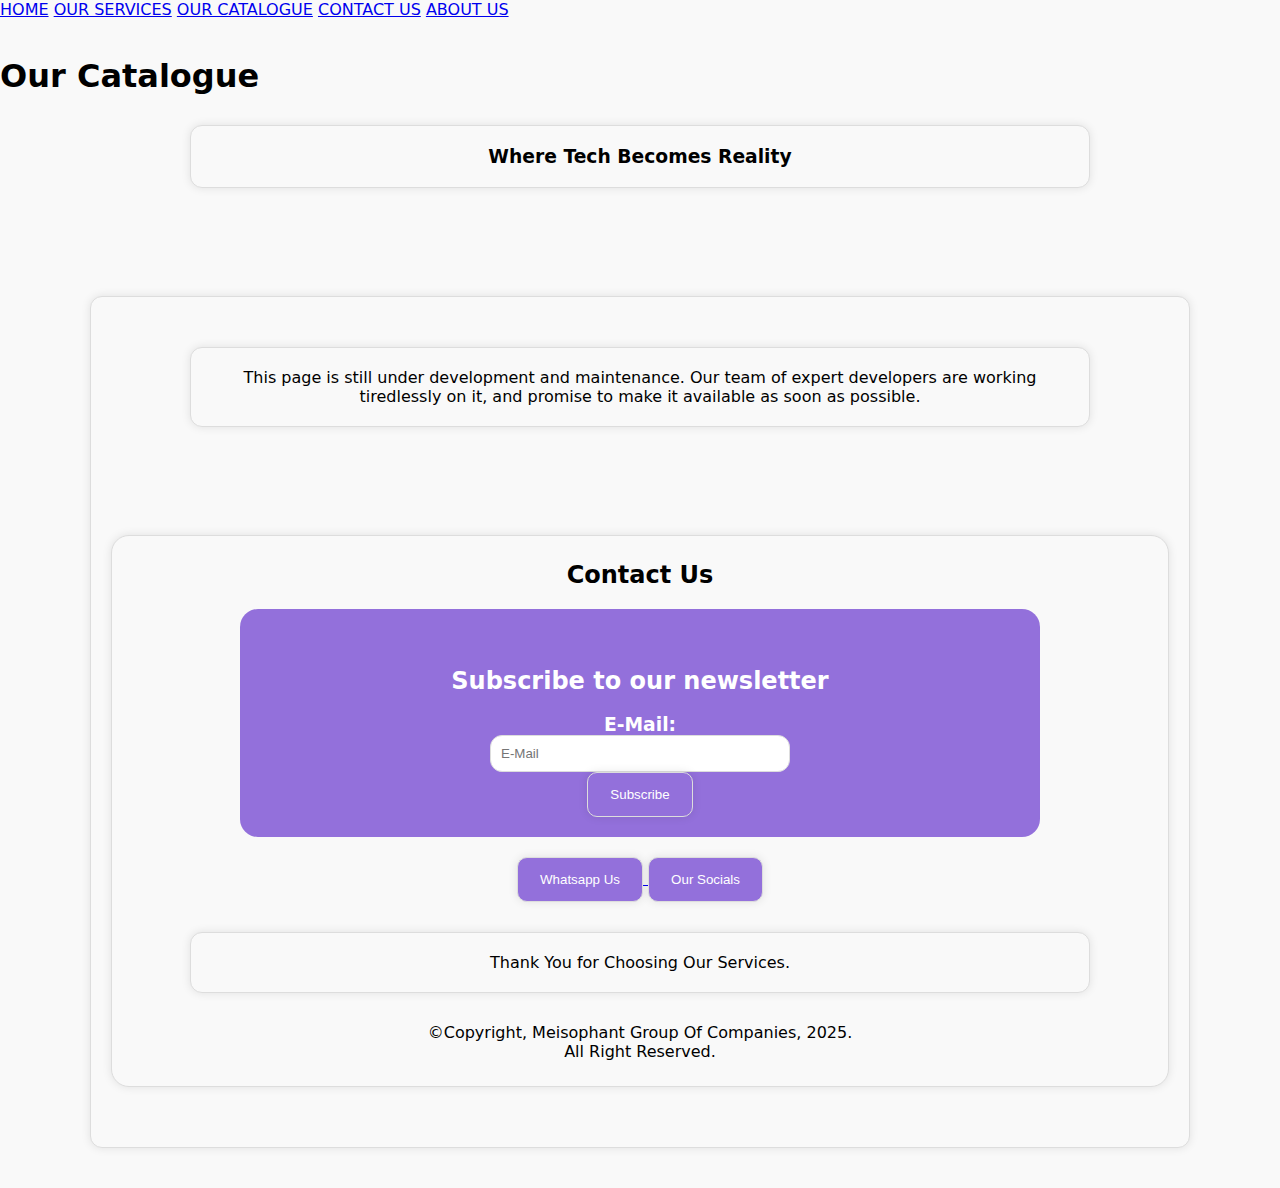
<file: our-catalagoue.html>
<!DOCTYPE html>
<html lang="en">
<head>
    <link rel="stylesheet" href="./style.css">
    <link href="./images/favicon1.png" rel="icon" type="image/png">
    <meta charset="UTF-8">
    <title>Our Catalogue || Meisophant Group Of Companies</title>
</head>
<body>
        <div class="urls">
        <a href="./">HOME</a>
        <a href="./our-services.html">OUR SERVICES</a>
        <a href="./our-catalogue.html">OUR CATALOGUE</a>
        <a href="./contact-us.html">CONTACT US</a>
        <a href="./about-us.html">ABOUT US</a>
    </div>
    <header>
        <br><br>
        <h1>
            Our Catalogue 
        </h1>
        <div class="container-3">
            <h3>
                Where Tech Becomes Reality 
            </h3>
        </div>
    </header><br><br>
    <div class="main-content">
        <div class="container">
            <p>
                This page is still under development and maintenance. Our team of expert developers are working tiredlessly on it, and promise to make it available as soon as possible.
            </p>
        </div>
        <br><br>
    <div class="footer_div">
        <footer>
            <h2>
                Contact Us
            </h2>
            <div class="subscribe_form">
                <div class="sub-container">   
                     <br><br>
                <h2>
                    Subscribe to our newsletter
                </h2>
                <br>
                <form action="mailto:meisophant.co@gmail.com?body=I%20am%20willing%20to%20subscribe%20to%20your%20service%20at%20Meisophant%20Website%20Developers,%20and%20i%20will%20like%20to%20recieve%20mails%20from%20you%20about%20my%20website,%20and%20i%20will%20love%20to%20know%20more%20about%20your%20services,%20and%20get%20time%20to%20time%20updates%20about%20your%20services." method="post">
                    <h3>E-Mail:</h3>
                  <input type="text" name="Subscribe" placeholder="E-Mail" class="e-mail"  required><p></p>
                  <button class="subscribe-button" id="subscribe-button">Subscribe</button>
                </form>
                </div> 
                <div class="contact-us">
                    <a href="‎https://wa.me/2349029673978?text=Hello%20I%20would%20like%20more%20information%20about%20your%20services">
                        <button class="whatsapp-us">Whatsapp Us</button>
                    </a>
<a href="./our_socials.html">
            <button class="get_started-button">Our Socials</button>
</a>
       
                </div>
                <div class="container-2">
                    <p>
                        Thank You for Choosing Our Services.
                    </p>
                </div>
            </div>
            <p>
                 &copyCopyright, Meisophant Group Of Companies, 2025.
                 <br>
                  All Right Reserved.
            </p>
        </footer>
    </div>
</body>
</html>
</file>
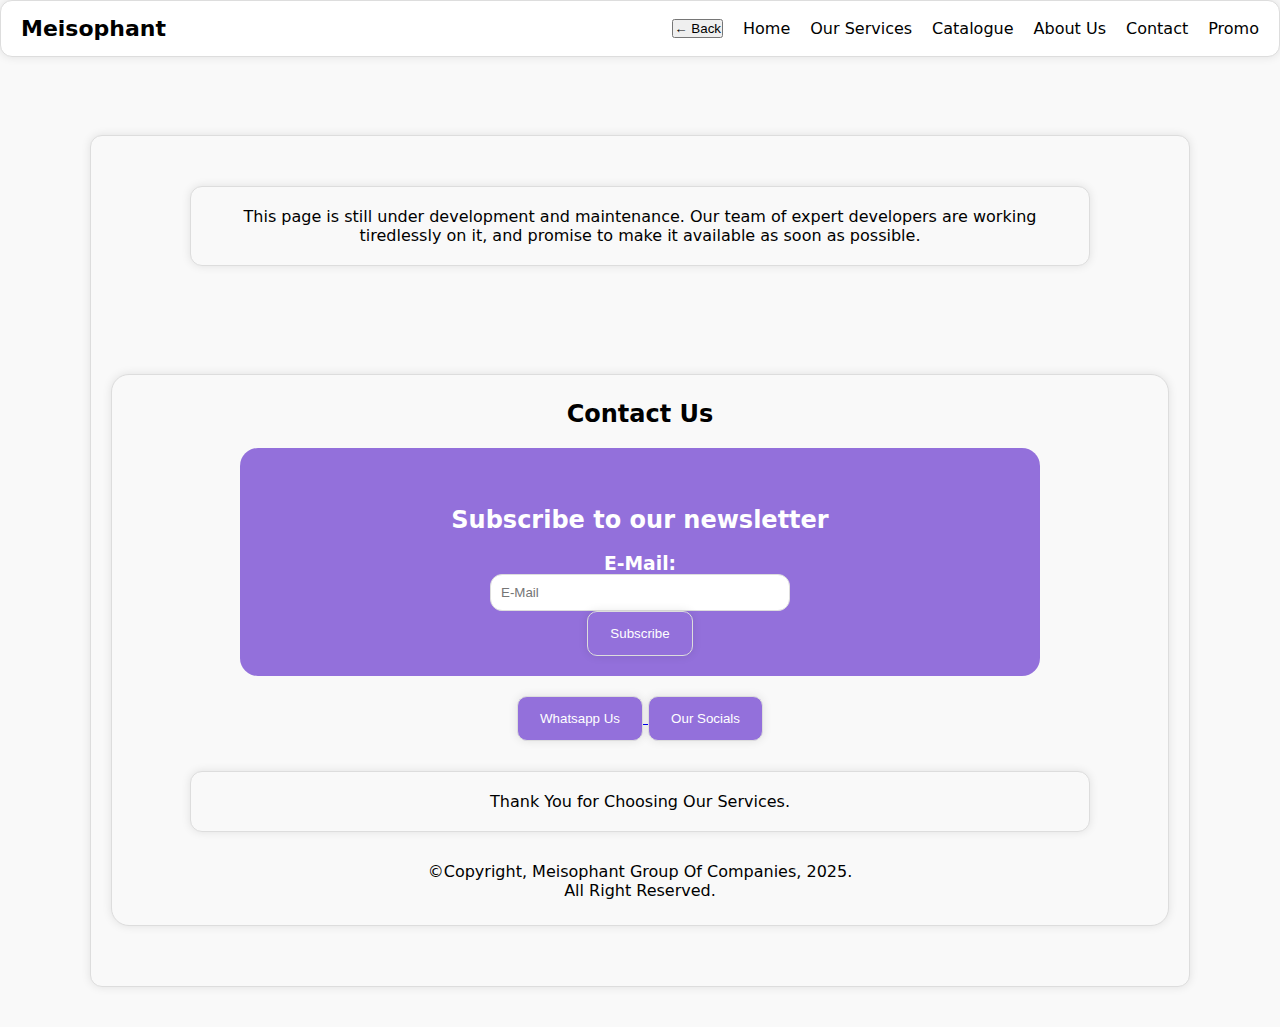
<file: our-catalogue.html>
<!DOCTYPE html>
<html lang="en">
<head>
    <link rel="stylesheet" href="./style.css">
    <link href="./images/favicon1.png" rel="icon" type="image/png">
    <meta name="viewport" content="width=device-width, initial-scale=1.0">
    <meta charset="UTF-8">
    <title>Our Catalogue || Meisophant Group Of Companies</title>
    <script src="script.js"></script>
</head>
<body>
<div class="nav-overlay" id="navOverlay"></div>
        <header class="header">
  <div class="logo">Meisophant</div>

  <!-- Menu Button -->
  <div class="menu-btn" id="menuBtn">☰</div>

  <!-- Navigation -->
  <nav class="nav" id="navMenu">
    <button class="back-btn" id="backBtn">← Back</button>

    <a href="./index.html">Home</a>
    <a href="./our-services.html">Our Services</a>
    <a href="./our-catalogue.html">Catalogue</a>
    <a href="./about-us.html">About Us</a>
    <a href="./contact-us.html">Contact</a>
    <a href="./promo.html">Promo</a>
  </nav>
</header>
<br><br>
    <div class="main-content">
        <div class="container">
            <p>
                This page is still under development and maintenance. Our team of expert developers are working tiredlessly on it, and promise to make it available as soon as possible.
            </p>
        </div>
        <br><br>
    <div class="footer_div">
        <footer>
            <h2>
                Contact Us
            </h2>
            <div class="subscribe_form">
                <div class="sub-container">   
                     <br><br>
                <h2>
                    Subscribe to our newsletter
                </h2>
                <br>
                <form action="mailto:meisophant.co@gmail.com?body=I%20am%20willing%20to%20subscribe%20to%20your%20service%20at%20Meisophant%20Website%20Developers,%20and%20i%20will%20like%20to%20recieve%20mails%20from%20you%20about%20my%20website,%20and%20i%20will%20love%20to%20know%20more%20about%20your%20services,%20and%20get%20time%20to%20time%20updates%20about%20your%20services." method="post">
                    <h3>E-Mail:</h3>
                  <input type="text" name="Subscribe" placeholder="E-Mail" class="e-mail"  required><p></p>
                  <button class="subscribe-button" id="subscribe-button">Subscribe</button>
                </form>
                </div> 
                <div class="contact-us">
                    <a href="‎https://wa.me/2349029673978?text=Hello%20I%20would%20like%20more%20information%20about%20your%20services">
                        <button class="whatsapp-us">Whatsapp Us</button>
                    </a>
<a href="./our_socials.html">
            <button class="get_started-button">Our Socials</button>
</a>
       
                </div>
                <div class="container-2">
                    <p>
                        Thank You for Choosing Our Services.
                    </p>
                </div>
            </div>
            <p>
                 &copyCopyright, Meisophant Group Of Companies, 2025.
                 <br>
                  All Right Reserved.
            </p>
        </footer>
    </div>
    <script>

window.addEventListener('scroll', function() {
const nav = document.querySelector('.urls');
if (window.scrollY > 50) { // Scroll threshold
nav.classList.add('shrink');
} else {
nav.classList.remove('shrink');
}
});
</script>
<script>
  document.addEventListener("DOMContentLoaded", () => {
    const menuBtn = document.getElementById("menuBtn");
    const navMenu = document.getElementById("navMenu");
    const backBtn = document.getElementById("backBtn");

    menuBtn.addEventListener("click", () => {
      navMenu.classList.toggle("show");
      menuBtn.textContent = navMenu.classList.contains("show") ? "✕" : "☰";
    });

    backBtn.addEventListener("click", () => {
      navMenu.classList.remove("show");
      menuBtn.textContent = "☰";
    });

    document.querySelectorAll(".nav a").forEach(link => {
      link.addEventListener("click", () => {
        navMenu.classList.remove("show");
        menuBtn.textContent = "☰";
      });
    });
  });
</script>
</body>
</html>
</file>
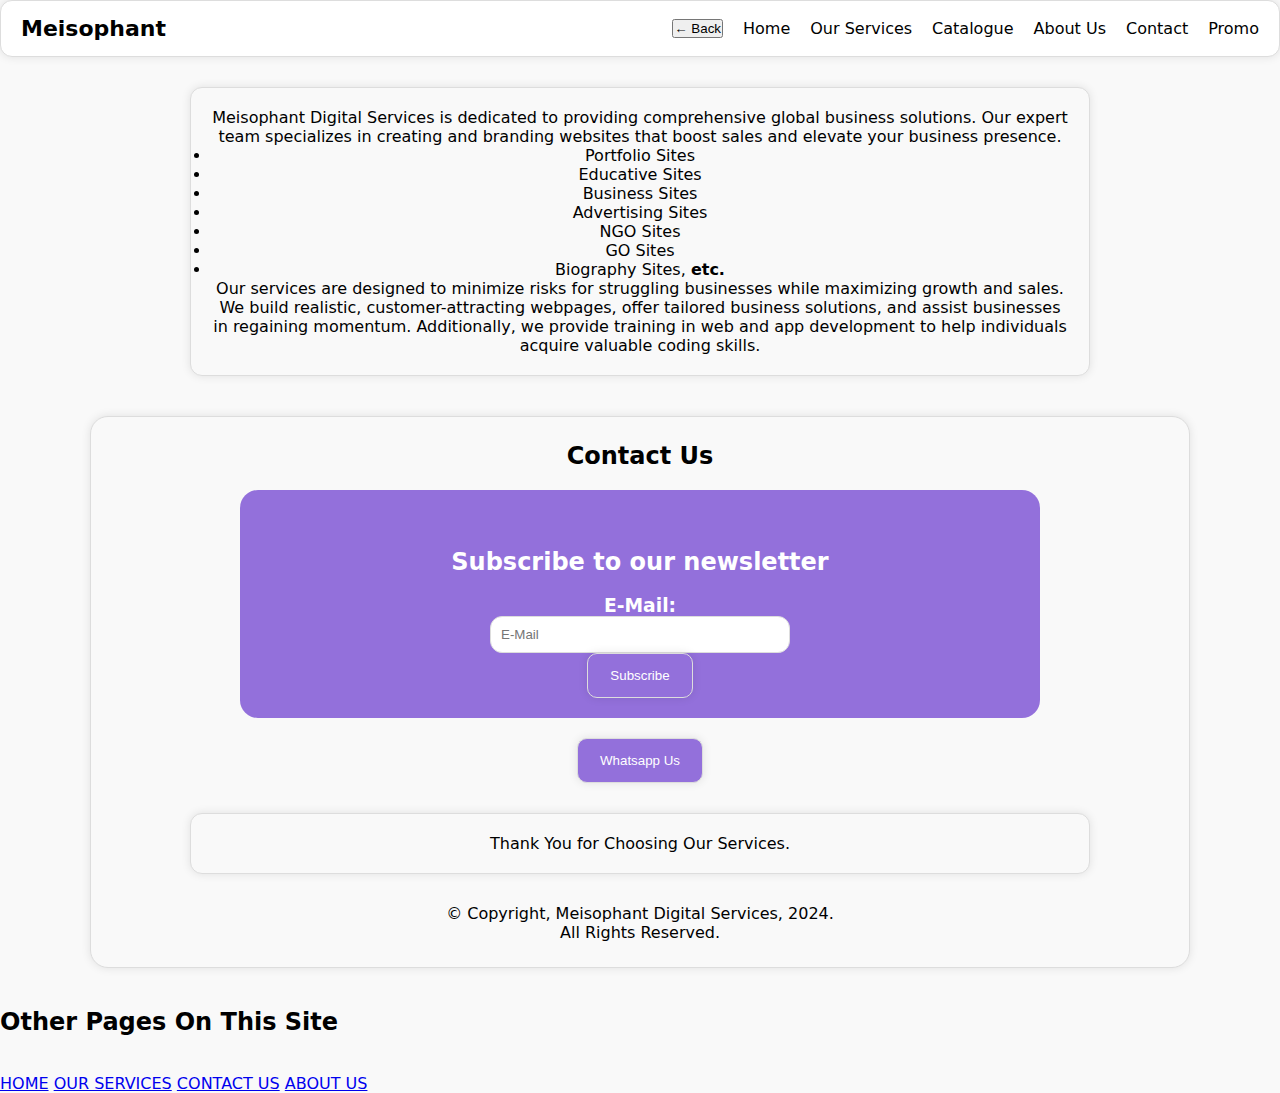
<file: our-services.html>
<!DOCTYPE html>
<html lang="en">
<head>
    <meta charset="UTF-8">
    <meta name="viewport" content="width=device-width, initial-scale=1.0">
    <title>Our Services || Meisophant Digital Services</title>
    <link rel="stylesheet" href="style.css">
    <link rel="icon" href="./images/favicon1.png" type="image/png">
    <script src="script.js" defer></script>
</head>
<body><header class="header">
  <div class="logo">Meisophant</div>

  <!-- Menu Button -->
  <div class="menu-btn" id="menuBtn">☰</div>

  <!-- Navigation -->
  <nav class="nav" id="navMenu">
    <button class="back-btn" id="backBtn">← Back</button>

    <a href="./index.html">Home</a>
    <a href="./our-services.html">Our Services</a>
    <a href="./our-catalogue.html">Catalogue</a>
    <a href="./about-us.html">About Us</a>
    <a href="./contact-us.html">Contact</a>
    <a href="./promo.html">Promo</a>
  </nav>
</header>

    <!-- Main Content -->
    <div class="our-services-container">
        <p>
            Meisophant Digital Services is dedicated to providing comprehensive global business solutions. Our expert team specializes in creating and branding websites that boost sales and elevate your business presence.
        </p>
        <ul>
            <li>Portfolio Sites</li>
            <li>Educative Sites</li>
            <li>Business Sites</li>
            <li>Advertising Sites</li>
            <li>NGO Sites</li>
            <li>GO Sites</li>
            <li>Biography Sites, <b>etc.</b></li>
        </ul>
        <p>
            Our services are designed to minimize risks for struggling businesses while maximizing growth and sales. We build realistic, customer-attracting webpages, offer tailored business solutions, and assist businesses in regaining momentum. Additionally, we provide training in web and app development to help individuals acquire valuable coding skills.
        </p>
    </div>

    <!-- Footer -->
    <div class="footer_div">
        <footer>
            <h2>Contact Us</h2>
            <div class="subscribe_form">
                <div class="sub-container">
                    <br><br>
                    <h2>Subscribe to our newsletter</h2>
                    <br>
                    <form action="mailto:meisophant.co@gmail.com" method="post">
                        <h3>E-Mail:</h3>
                        <input type="text" name="Subscribe" placeholder="E-Mail" class="e-mail" required>
                        <p></p>
                        <button class="subscribe-button" id="subscribe-button">Subscribe</button>
                    </form>
                </div>
                <div class="contact-us">
                    <a href="https://wa.me/2349029673978?text=Hello%20I%20would%20like%20more%20information%20about%20your%20services">
                        <button class="whatsapp-us">Whatsapp Us</button>
                    </a>
                </div>
                <div class="container-2">
                    <p>Thank You for Choosing Our Services.</p>
                </div>
            </div>
            <p>&copy; Copyright, Meisophant Digital Services, 2024.<br>All Rights Reserved.</p>
        </footer>
    </div>

    <!-- Other Pages -->
    <div class="other-pages">
        <h2>Other Pages On This Site</h2>
        <br><br>
        <a href="./index.html">HOME</a>
        <a href="./our-services.html">OUR SERVICES</a>
        <a href="./contact-us.html">CONTACT US</a>
        <a href="./about-us.html">ABOUT US</a>
    </div>

</body>
</html>
</file>
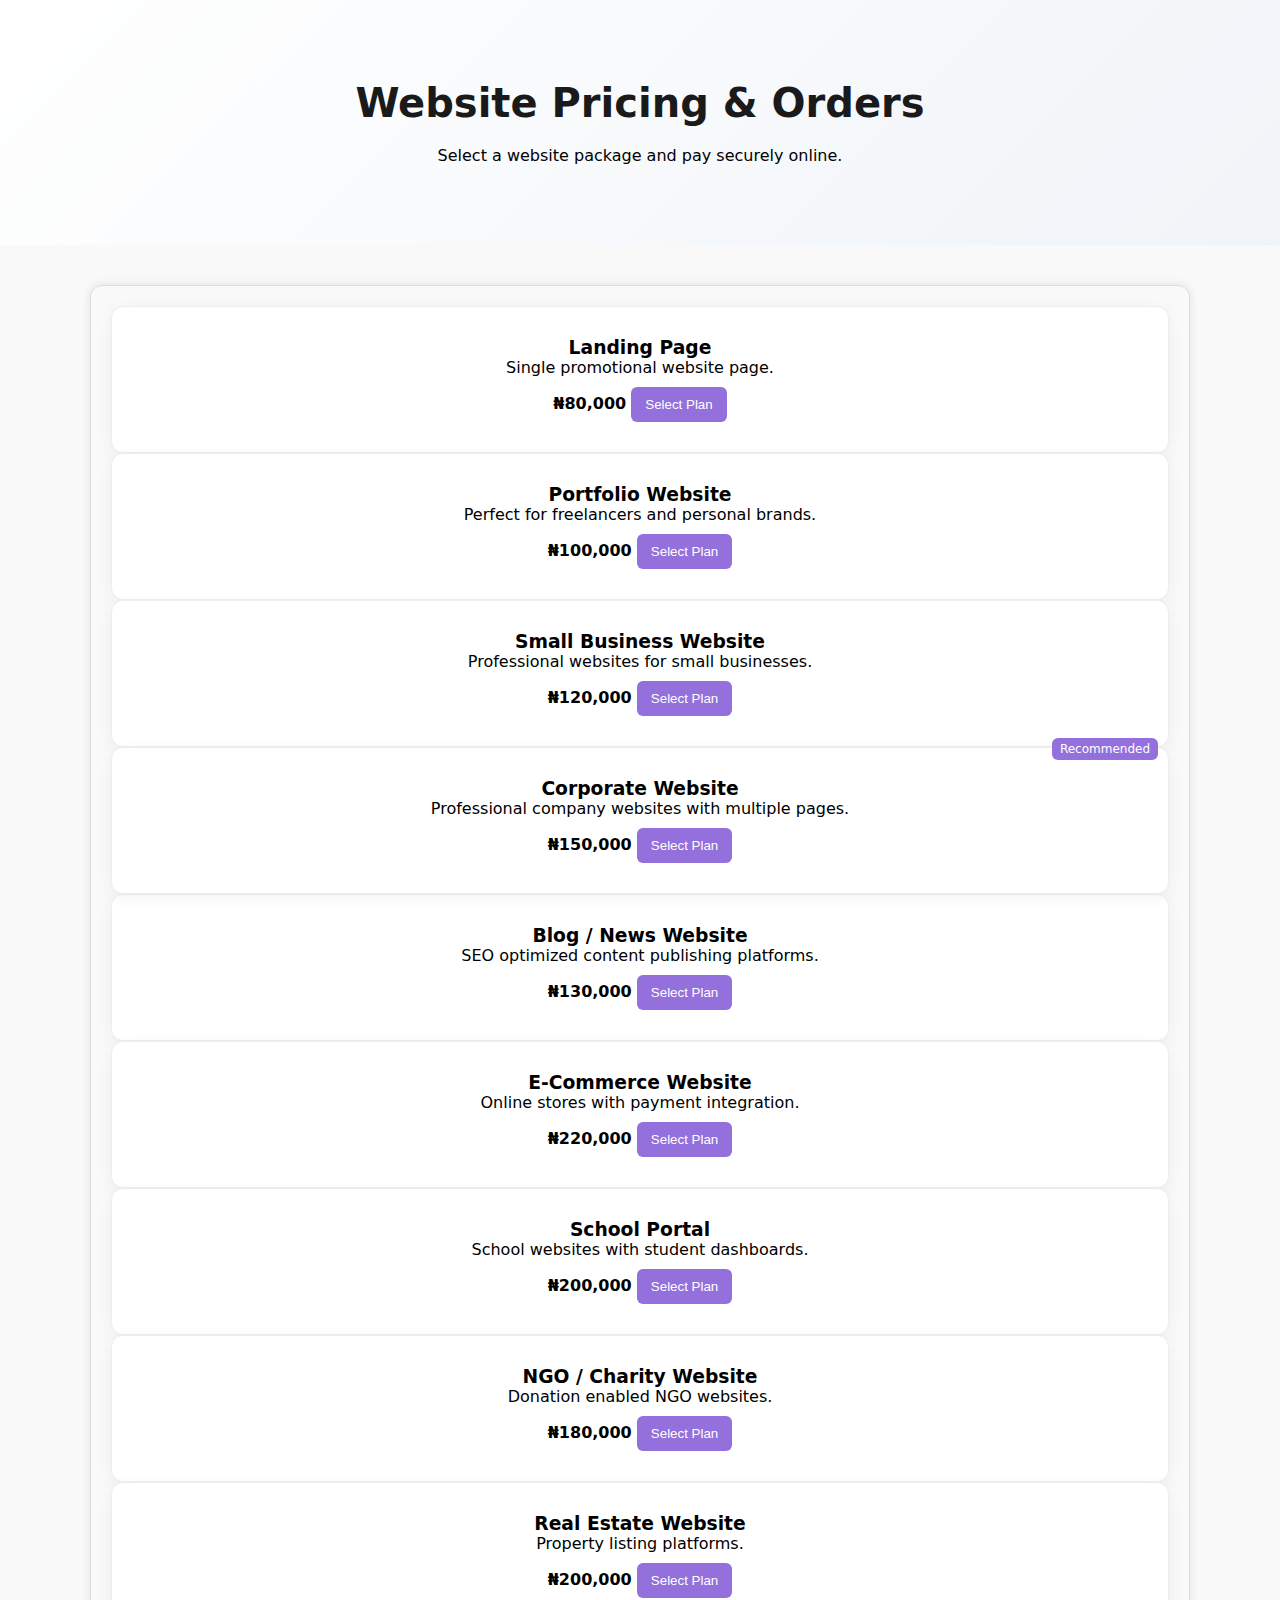
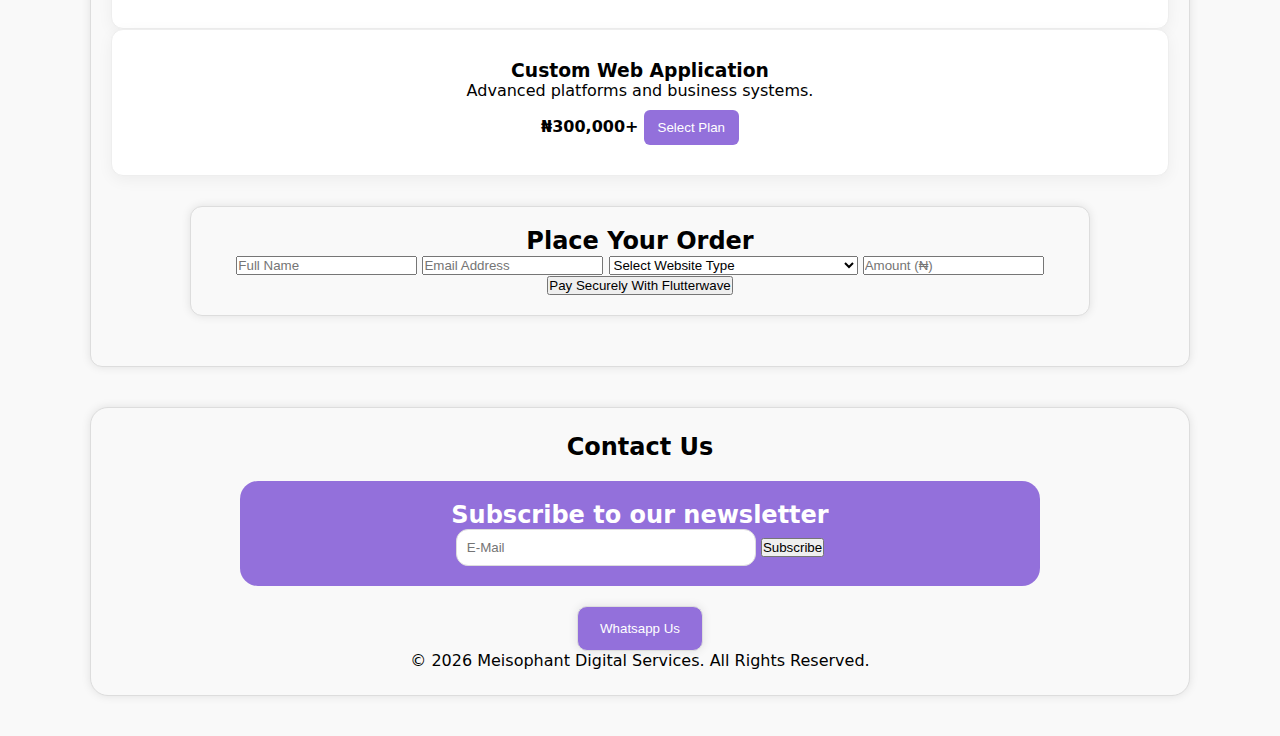
<file: pricing.html>
<!DOCTYPE html>

<html lang="en">

<head>

  <style>
    .cards button{
margin-top:10px;
padding:10px 14px;
border:none;
background:mediumpurple;
color:white;
border-radius:6px;
cursor:pointer;
}

.cards button:hover{
background:rebeccapurple;
}

.recommended{
border:2px solid mediumpurple;
position:relative;
}

.badge{
position:absolute;
top:-10px;
right:10px;
background:mediumpurple;
color:white;
font-size:12px;
padding:4px 8px;
border-radius:6px;
}
  </style>

<meta charset="UTF-8">
<meta name="viewport" content="width=device-width, initial-scale=1.0">

<title>Pricing & Order || Meisophant Digital Services</title>

<link rel="stylesheet" href="style.css">
<link rel="icon" href="favicon.png">

<script src="https://checkout.flutterwave.com/v3.js"></script>

</head>

<body>

<section class="hero">

<h1>Website Pricing & Orders</h1>

<p>Select a website package and pay securely online.</p>

</section>

<main class="main-content">

<section class="cards">

<div class="card" onclick="selectService('Landing Page',80000)">
<h3>Landing Page</h3>
<p>Single promotional website page.</p>
<b>₦80,000</b>
<button>Select Plan</button>
</div>

<div class="card" onclick="selectService('Portfolio Website',100000)">
<h3>Portfolio Website</h3>
<p>Perfect for freelancers and personal brands.</p>
<b>₦100,000</b>
<button>Select Plan</button>
</div>

<div class="card" onclick="selectService('Small Business Website',120000)">
<h3>Small Business Website</h3>
<p>Professional websites for small businesses.</p>
<b>₦120,000</b>
<button>Select Plan</button>
</div>

<div class="card recommended" onclick="selectService('Corporate Website',150000)">
<span class="badge">Recommended</span>
<h3>Corporate Website</h3>
<p>Professional company websites with multiple pages.</p>
<b>₦150,000</b>
<button>Select Plan</button>
</div>

<div class="card" onclick="selectService('Blog Website',130000)">
<h3>Blog / News Website</h3>
<p>SEO optimized content publishing platforms.</p>
<b>₦130,000</b>
<button>Select Plan</button>
</div>

<div class="card" onclick="selectService('Ecommerce Website',220000)">
<h3>E-Commerce Website</h3>
<p>Online stores with payment integration.</p>
<b>₦220,000</b>
<button>Select Plan</button>
</div>

<div class="card" onclick="selectService('School Portal',200000)">
<h3>School Portal</h3>
<p>School websites with student dashboards.</p>
<b>₦200,000</b>
<button>Select Plan</button>
</div>

<div class="card" onclick="selectService('NGO Website',180000)">
<h3>NGO / Charity Website</h3>
<p>Donation enabled NGO websites.</p>
<b>₦180,000</b>
<button>Select Plan</button>
</div>

<div class="card" onclick="selectService('Real Estate Website',200000)">
<h3>Real Estate Website</h3>
<p>Property listing platforms.</p>
<b>₦200,000</b>
<button>Select Plan</button>
</div>

<div class="card" onclick="selectService('Web Application',300000)">
<h3>Custom Web Application</h3>
<p>Advanced platforms and business systems.</p>
<b>₦300,000+</b>
<button>Select Plan</button>
</div>

</section>

<section class="container order-form">

<h2>Place Your Order</h2>

<form id="paymentForm">

<input type="text" id="name" placeholder="Full Name" required>

<input type="email" id="email" placeholder="Email Address" required>

<select id="service" required onchange="updatePrice()">

<option value="">Select Website Type</option>

<option value="Landing Page" data-price="80000">Landing Page – ₦80,000</option>

<option value="Portfolio Website" data-price="100000">Portfolio Website – ₦100,000</option>

<option value="Small Business Website" data-price="120000">Small Business Website – ₦120,000</option>

<option value="Corporate Website" data-price="150000">Corporate Website – ₦150,000</option>

<option value="Blog Website" data-price="130000">Blog Website – ₦130,000</option>

<option value="Ecommerce Website" data-price="220000">E-Commerce Website – ₦220,000</option>

<option value="School Portal" data-price="200000">School Portal – ₦200,000</option>

<option value="NGO Website" data-price="180000">NGO Website – ₦180,000</option>

<option value="Real Estate Website" data-price="200000">Real Estate Website – ₦200,000</option>

<option value="Web Application" data-price="300000">Custom Web Application – ₦300,000+</option>

</select>

<input type="number" id="amount" placeholder="Amount (₦)" readonly required>

<button type="submit">Pay Securely With Flutterwave</button>

</form>

</section>

</main>

<div class="footer_div">

<footer>

<h2>Contact Us</h2>

<div class="subscribe_form">

<div class="sub-container">

<h2>Subscribe to our newsletter</h2>

<form action="mailto:info@meisophant.name.ng" method="post">

<input type="email" placeholder="E-Mail" class="e-mail" required>

<button class="subscribe-button">Subscribe</button>

</form>

</div>

<div class="contact-us">

<a href="https://wa.me/2349029673978">

<button class="whatsapp-us">Whatsapp Us</button>

</a>

</div>

</div>

<p>&copy; 2026 Meisophant Digital Services. All Rights Reserved.</p>

</footer>

</div>

<script>

function selectService(service,price){

const serviceSelect=document.getElementById("service");
const amountField=document.getElementById("amount");

for(let option of serviceSelect.options){

if(option.value===service){
serviceSelect.value=service;
break;
}

}

amountField.value=price;

document.querySelector(".order-form").scrollIntoView({
behavior:"smooth"
});

}


function updatePrice(){

const service=document.getElementById("service");
const price=service.options[service.selectedIndex].dataset.price;

document.getElementById("amount").value=price || "";

}


document.getElementById("paymentForm").addEventListener("submit",function(e){

e.preventDefault();

const name=document.getElementById("name").value;
const email=document.getElementById("email").value;
const service=document.getElementById("service").value;
const amount=document.getElementById("amount").value;

FlutterwaveCheckout({

public_key:"FLWPUBK_TEST-77b888733d4db808b33ea24384077bc2-X",

tx_ref:"MEISOPHANT_"+Date.now(),

amount:amount,

currency:"NGN",

payment_options:"card,banktransfer,ussd",

customer:{
email:email,
name:name
},

customizations:{
title:"Meisophant Digital Services",
description:service,
logo:"https://meisophant.name.ng/favicon.png"
},

callback:function(data){

window.location.href="success.html?ref="+data.transaction_id;

},

onclose:function(){

alert("Payment cancelled");

}

});

});

</script>

</body>
</html>
</file>
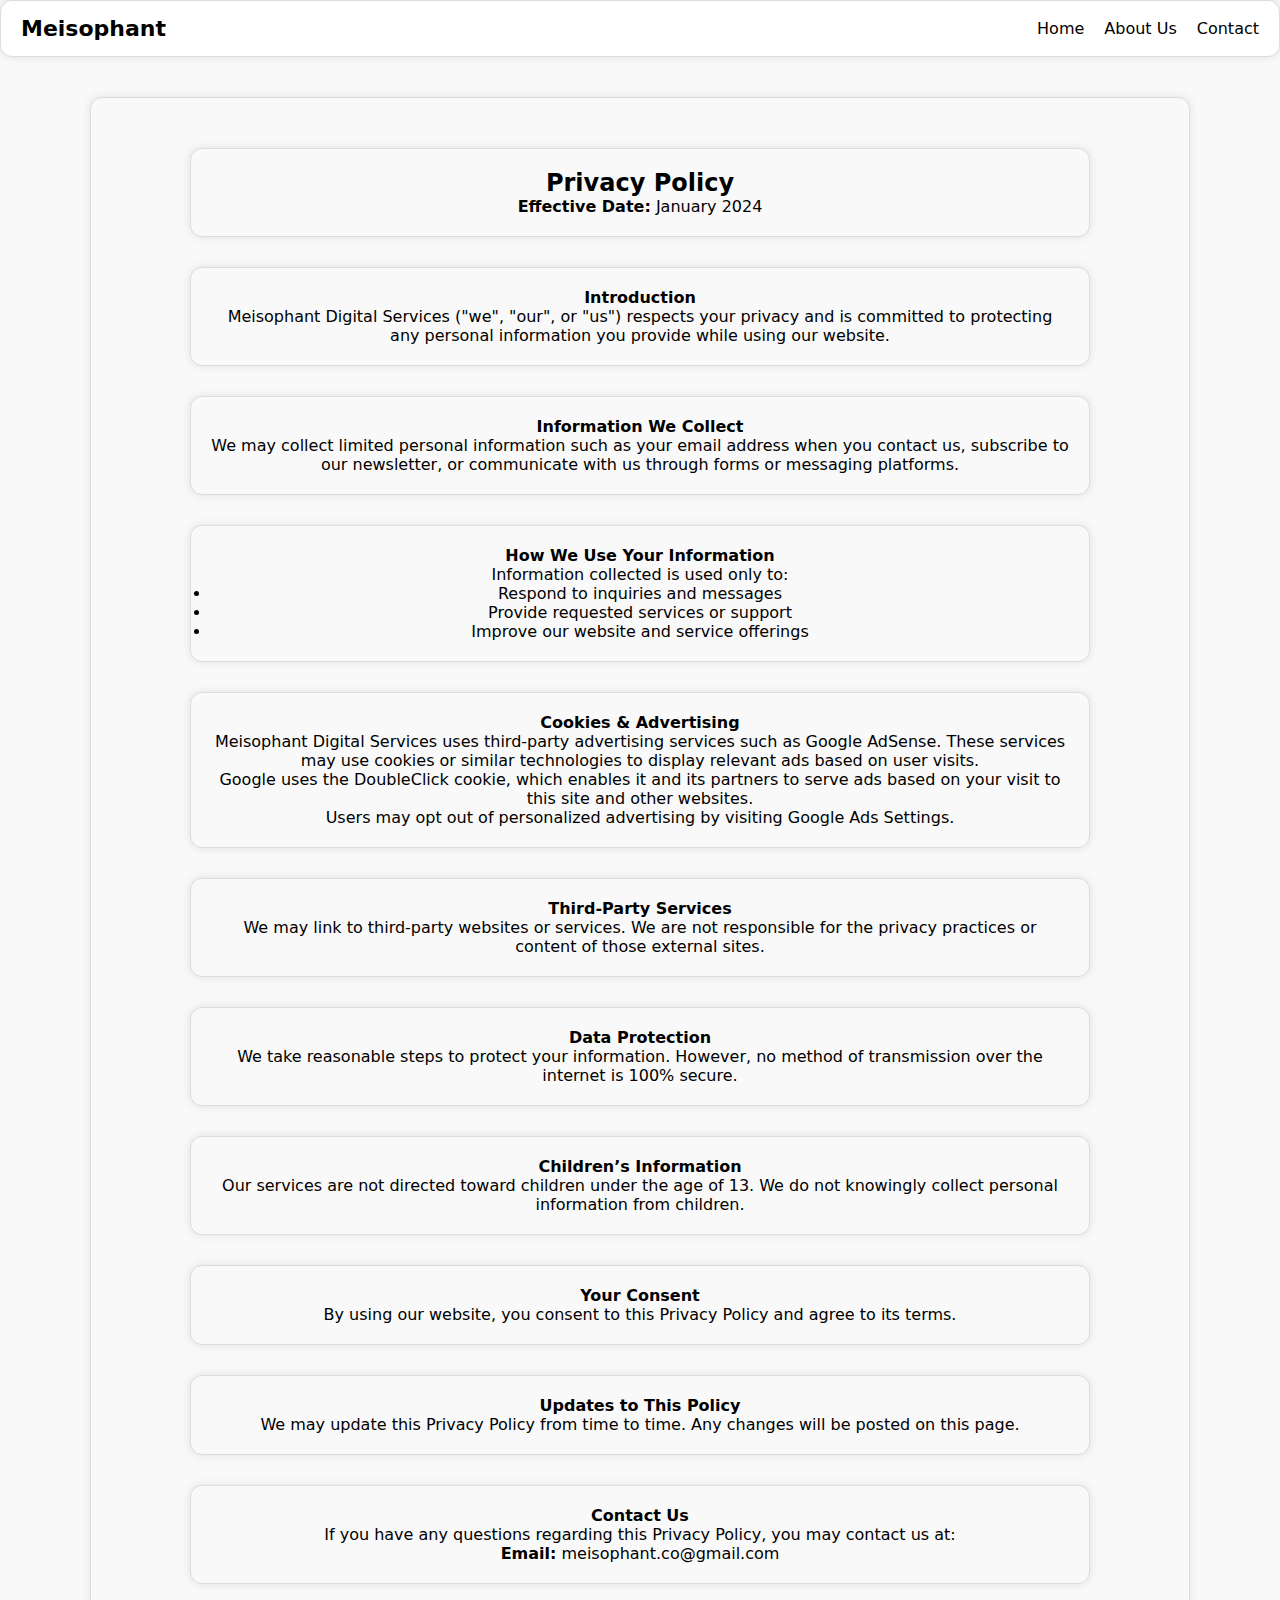
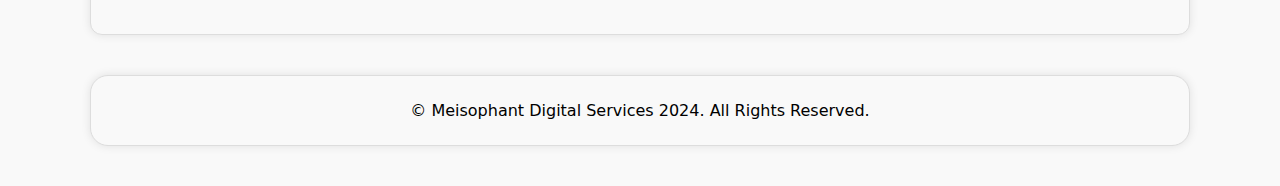
<file: privacy-policy.html>
<!DOCTYPE html>
<html lang="en">
<head>
  <meta charset="UTF-8">
  <meta name="viewport" content="width=device-width, initial-scale=1.0">

  <title>Privacy Policy | Meisophant Digital Services</title>

  <meta name="description" content="Privacy Policy for Meisophant Digital Services. Learn how we collect, use, and protect user information.">

  <link rel="canonical" href="https://meisophant.name.ng/privacy-policy.html">
  <link rel="stylesheet" href="style.css">
  <link rel="icon" href="favicon1.png" type="image/png">
</head>

<body>

<header class="header">
  <div class="logo">Meisophant</div>
  <nav class="nav">
    <a href="./index.html">Home</a>
    <a href="./about-us.html">About Us</a>
    <a href="./contact-us.html">Contact</a>
  </nav>
</header>

<main class="main-content">

  <div class="container">
    <h2>Privacy Policy</h2>
    <p><strong>Effective Date:</strong> January 2024</p>
  </div>

  <div class="container">
    <h4>Introduction</h4>
    <p>
      Meisophant Digital Services ("we", "our", or "us") respects your privacy and is committed to protecting any personal information you provide while using our website.
    </p>
  </div>

  <div class="container">
    <h4>Information We Collect</h4>
    <p>
      We may collect limited personal information such as your email address when you contact us, subscribe to our newsletter, or communicate with us through forms or messaging platforms.
    </p>
  </div>

  <div class="container">
    <h4>How We Use Your Information</h4>
    <p>
      Information collected is used only to:
    </p>
    <ul>
      <li>Respond to inquiries and messages</li>
      <li>Provide requested services or support</li>
      <li>Improve our website and service offerings</li>
    </ul>
  </div>

  <div class="container">
    <h4>Cookies & Advertising</h4>
    <p>
      Meisophant Digital Services uses third-party advertising services such as Google AdSense. These services may use cookies or similar technologies to display relevant ads based on user visits.
    </p>
    <p>
      Google uses the DoubleClick cookie, which enables it and its partners to serve ads based on your visit to this site and other websites.
    </p>
    <p>
      Users may opt out of personalized advertising by visiting Google Ads Settings.
    </p>
  </div>

  <div class="container">
    <h4>Third-Party Services</h4>
    <p>
      We may link to third-party websites or services. We are not responsible for the privacy practices or content of those external sites.
    </p>
  </div>

  <div class="container">
    <h4>Data Protection</h4>
    <p>
      We take reasonable steps to protect your information. However, no method of transmission over the internet is 100% secure.
    </p>
  </div>

  <div class="container">
    <h4>Children’s Information</h4>
    <p>
      Our services are not directed toward children under the age of 13. We do not knowingly collect personal information from children.
    </p>
  </div>

  <div class="container">
    <h4>Your Consent</h4>
    <p>
      By using our website, you consent to this Privacy Policy and agree to its terms.
    </p>
  </div>

  <div class="container">
    <h4>Updates to This Policy</h4>
    <p>
      We may update this Privacy Policy from time to time. Any changes will be posted on this page.
    </p>
  </div>

  <div class="container">
    <h4>Contact Us</h4>
    <p>
      If you have any questions regarding this Privacy Policy, you may contact us at:
    </p>
    <p>
      <strong>Email:</strong> meisophant.co@gmail.com
    </p>
  </div>

</main>

<footer class="footer_div">
  <p>&copy; Meisophant Digital Services 2024. All Rights Reserved.</p>
</footer>

</body>
</html>
</file>
<file: style.css>
:root {
  --primary: #0073e6;
  --dark: #1a1a1a;
  --light: #f8f9fa;
}

/* Hero Section Styling */
.hero {
  padding: 80px 20px;
  text-align: center;
  background: linear-gradient(135deg, #ffffff 0%, #f0f4f8 100%);
}

.hero h1 {
  font-size: 2.5rem;
  color: var(--dark);
  max-width: 800px;
  margin: 0 auto 20px;
}

.highlight { color: var(--primary); }

.hero-btns {
  display: flex;
  gap: 15px;
  justify-content: center;
  margin-top: 30px;
}

/* Button Improvements */
.btn-primary {
  background: var(--primary);
  color: white;
  padding: 12px 28px;
  border-radius: 8px;
  text-decoration: none;
  font-weight: bold;
  transition: transform 0.2s;
}

.btn-secondary {
  border: 2px solid var(--primary);
  color: var(--primary);
  padding: 10px 26px;
  border-radius: 8px;
  text-decoration: none;
}

.btn-primary:hover { transform: translateY(-3px); }

/* The Grid Layout */
.grid {
  display: grid;
  grid-template-columns: repeat(auto-fit, minmax(250px, 1fr));
  gap: 20px;
  padding: 40px 0;
}

.card {
  background: white;
  padding: 30px;
  border-radius: 12px;
  box-shadow: 0 4px 15px rgba(0,0,0,0.05);
  border: 1px solid #eee;
  transition: 0.3s;
}

.card:hover { border-color: var(--primary); }

.icon { font-size: 2rem; margin-bottom: 15px; }


/* ================= GLOBAL RESET ================= */

* {
  margin: 0;
  padding: 0;
  box-sizing: border-box;
}

html, body {
  width: 100%;
  overflow-x: hidden;
  font-family: system-ui, -apple-system, BlinkMacSystemFont, sans-serif;
}

body {
  background-color: #f9f9f9;
}

/* ================= HEADER ================= */

.header {
  display: flex;
  justify-content: space-between;
  align-items: center;
  padding: 15px 20px;
  background: white;
  color: black;
  border: 1px solid #ddd;
  box-shadow: 0 0 10px rgba(0,0,0,.1);
  border-radius: 12px;
  position: relative;
}

.logo {
  font-size: 22px;
  font-weight: bold;
}

/* ================= NAVIGATION ================= */

.nav {
  display: flex;
  gap: 20px;
  align-items: center;
}

.nav a {
  color: black;
  text-decoration: none;
  font-weight: 500;
}

.nav a:hover{
  color: mediumpurple;
}

/* ================= MENU BUTTON ================= */

.menu-btn {
  display: none;
  font-size: 28px;
  cursor: pointer;
  user-select: none;
}

/* ================= MOBILE MENU ================= */

@media (max-width: 768px) {
  .menu-btn {
    display: block;
  }

  .nav {
    display: none;
    flex-direction: column;
    background: mediumpurple;
    position: absolute;
    top: 100%;
    right: 0;
    width: 100%;
    padding: 20px;
    border-radius: 0 0 14px 14px;
    z-index: 9999;
  }

  .nav a {
    color: white;
    padding: 12px 0;
    font-size: 18px;
  }

  .nav.show {
    display: flex;
  }
}

/* ================= CONTENT ================= */

.main-content {
  margin: 40px auto;
  padding: 20px;
  background-color: #f9f9f9;
  border: 1px solid #ddd;
  box-shadow: 0 0 10px rgba(0,0,0,.1);
  border-radius: 12px;
  max-width: 1100px;
  text-align: center;
}

.container,
.container-1,
.container-2,
.container-3,
.services,
.dev-service,
.our-services-container {
  margin: 30px auto;
  padding: 20px;
  background-color: #f9f9f9;
  border: 1px solid #ddd;
  box-shadow: 0 0 10px rgba(0,0,0,.1);
  border-radius: 12px;
  max-width: 900px;
  text-align: center;
}

/* ================= BUTTONS ================= */

.get_started-button,
.whatsapp-us,
#subscribe-button {
  background-color: mediumpurple;
  color: white;
  padding: 14px 22px;
  border-radius: 10px;
  border: 1px solid #ddd;
  box-shadow: 0 0 10px rgba(0,0,0,.1);
  cursor: pointer;
}

/* ================= FOOTER ================= */

.footer_div {
  max-width: 1100px;
  margin: 40px auto;
  padding: 25px;
  background-color: #f9f9f9;
  border: 1px solid #ddd;
  box-shadow: 0 0 10px rgba(0,0,0,.1);
  border-radius: 18px;
  text-align: center;
}

.sub-container {
  max-width: 800px;
  margin: 20px auto;
  padding: 20px;
  background-color: mediumpurple;
  border-radius: 18px;
  color: white;
}

.e-mail {
  padding: 10px;
  border-radius: 12px;
  border: 1px solid #ddd;
  width: 100%;
  max-width: 300px;
}

/* ================= FOOTER LINKS ================= */

.legal-links {
  margin-top: 15px;
}

.legal-links a {
  color: mediumpurple;
  font-weight: 600;
  text-decoration: none;
  margin: 0 10px;
}

.legal-links a:hover {
  text-decoration: underline;
}

/* ================= IMAGES ================= */

img {
  max-width: 100%;
  border-top-left-radius: 50%;
  border-bottom-right-radius: 50%;
}

/* ================= RESPONSIVE FIX ================= */

@media (max-width: 500px) {
  .main-content,
  .container,
  .container-1,
  .container-2,
  .container-3,
  .services,
  .dev-service,
  .our-services-container,
  .footer_div {
    margin: 20px 10px;
  }
}

/* Overlay background */
.nav-overlay {
  position: fixed;
  top: 0;
  left: 0;
  height: 100vh;
  width: 100vw;
  background: rgba(0,0,0,0.4);
  backdrop-filter: blur(5px);
  z-index: 8;
  display: none;
}

.nav-overlay.show {
  display: block;
}

/* Ensure nav appears above overlay */
.nav {
  z-index: 10;
}
</file>
